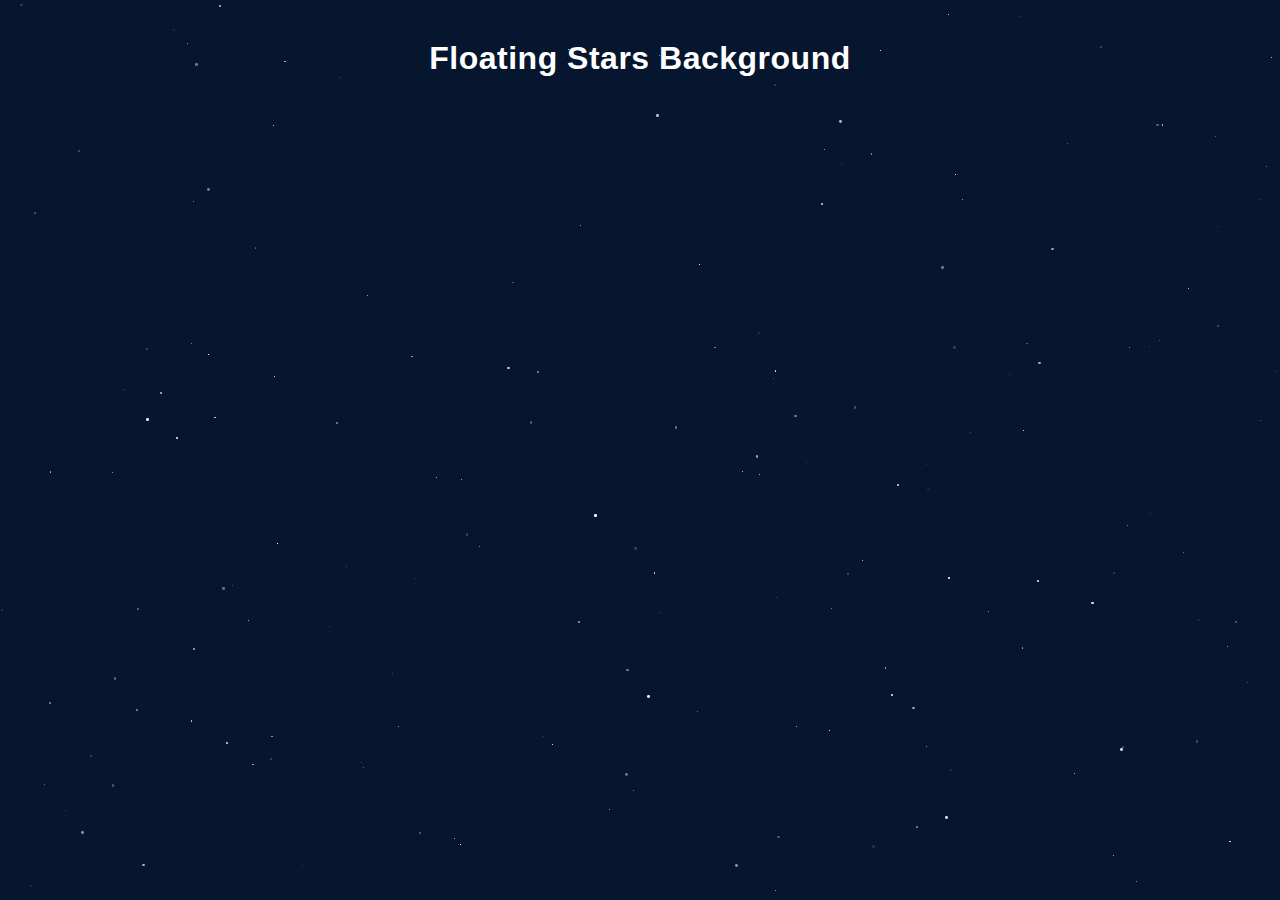
<file: animation.html>
<!DOCTYPE html>
<html lang="en">
<head>
  <meta charset="UTF-8">
  <meta name="viewport" content="width=device-width, initial-scale=1.0">
  <title>Starry Background</title>
  <style>
    body {
      font-family: "poppins", helvetica;
      font-size: 1rem;
      background-color: #06162e;
      color: #fff;
      letter-spacing: 0.5px;
      margin: 0;
      overflow: hidden; /* prevent scrollbars from stars */
    }

    .star {
      position: absolute;
      width: 2px;
      height: 2px;
      background: white;
      border-radius: 50%;
      opacity: 0.8;
      animation: float linear infinite;
    }

    @keyframes float {
      from {
        transform: translateY(100vh);
        opacity: 0.8;
      }
      to {
        transform: translateY(-10vh);
        opacity: 0.2;
      }
    }
  </style>
</head>
<body>
  <h1 style="text-align:center; margin-top:40px;">Floating Stars Background</h1>

  <script>
    const starCount = 200; // how many stars
    for (let i = 0; i < starCount; i++) {
      const star = document.createElement("div");
      star.classList.add("star");
      document.body.appendChild(star);

      // random position & animation
      star.style.left = Math.random() * 100 + "vw";
      star.style.top = Math.random() * 100 + "vh";
      star.style.animationDuration = 5 + Math.random() * 10 + "s";
      star.style.animationDelay = Math.random() * 10 + "s";
      star.style.opacity = Math.random();
      star.style.width = star.style.height = Math.random() * 3 + "px";
    }
  </script>
</body>
</html>
</file>
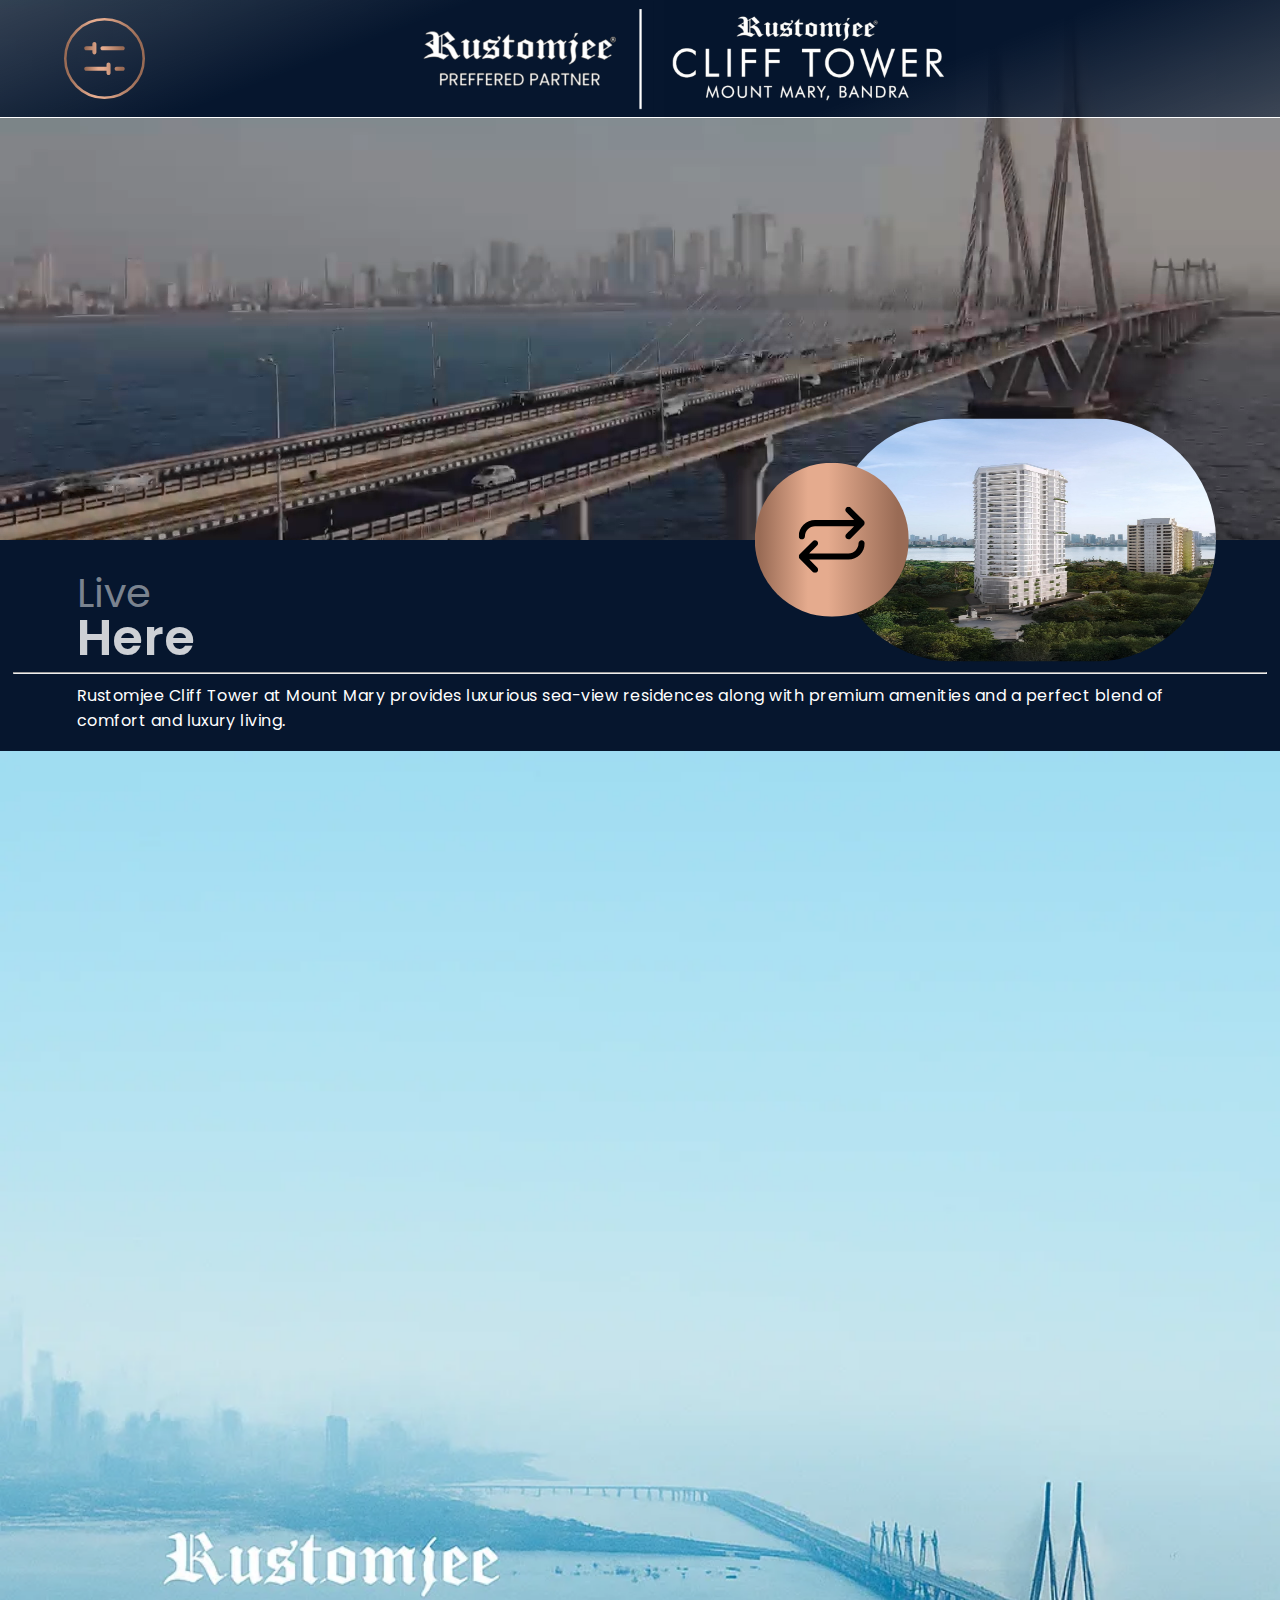
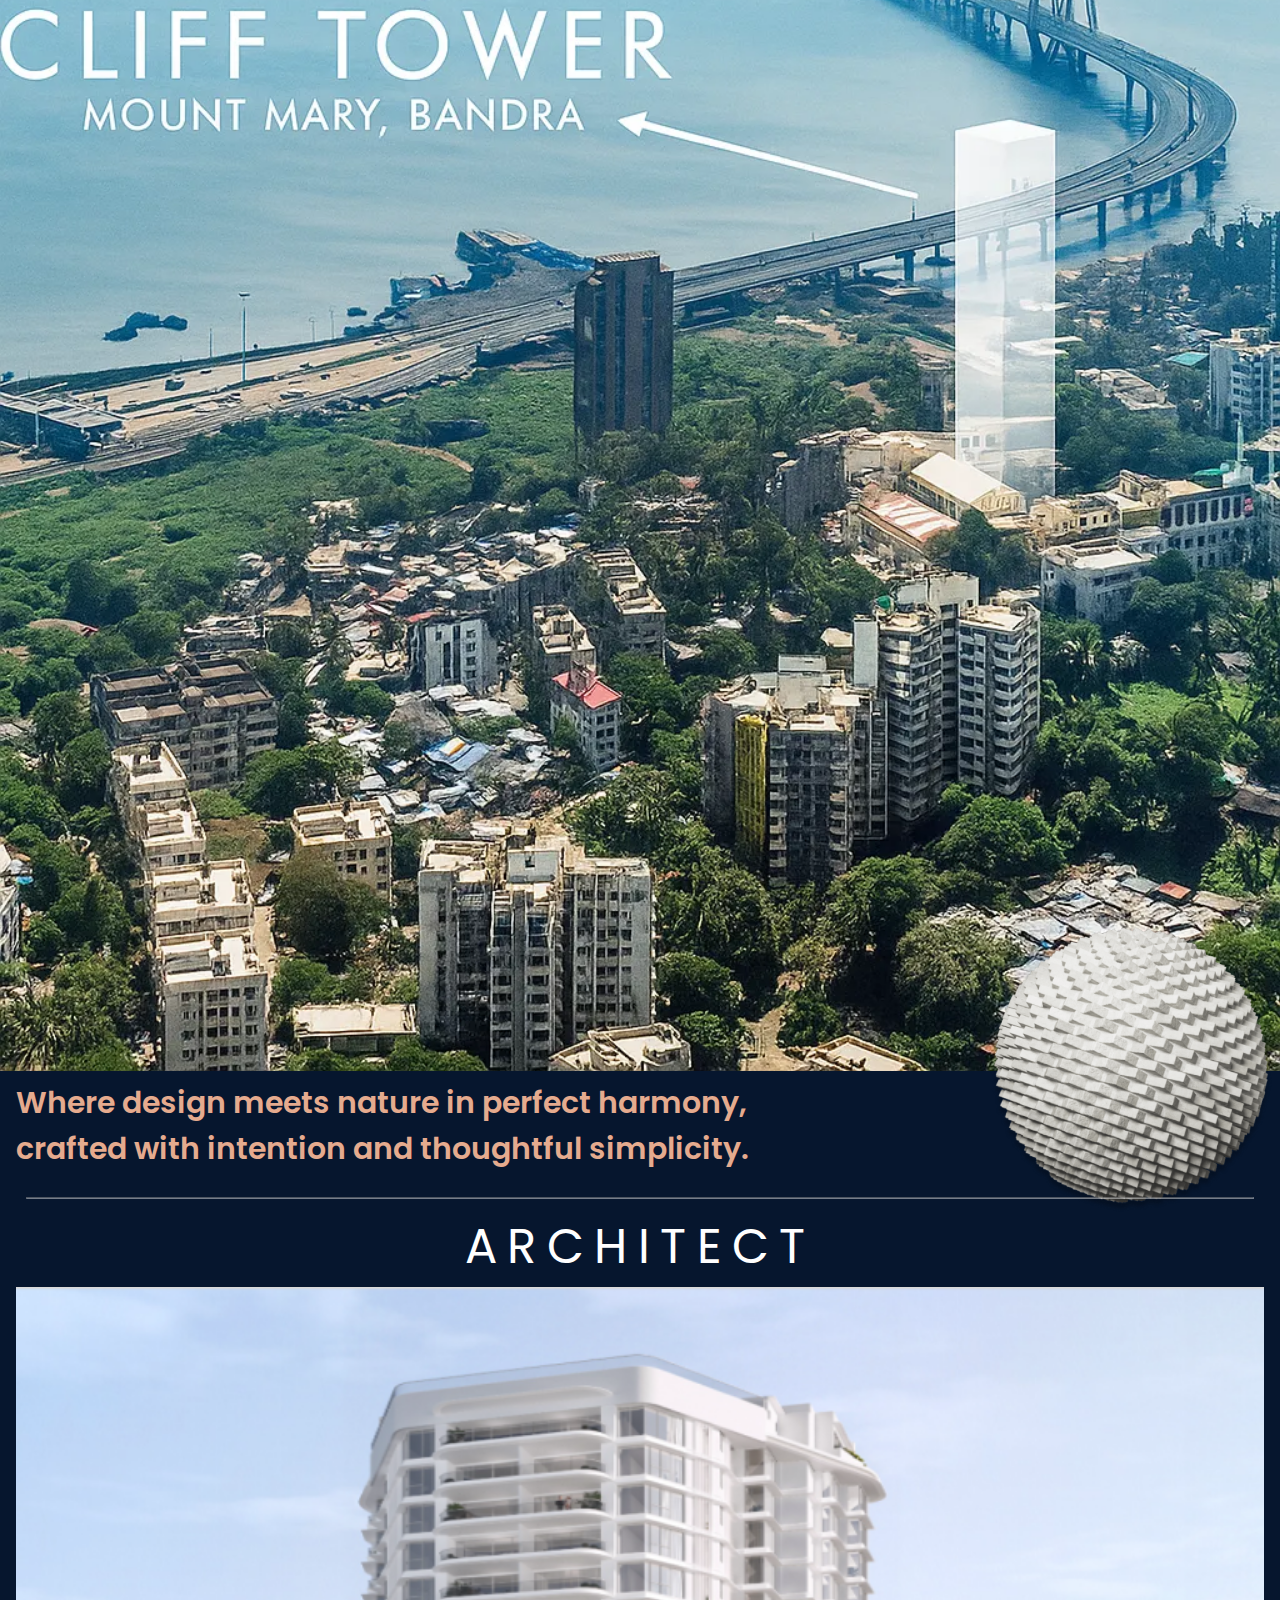
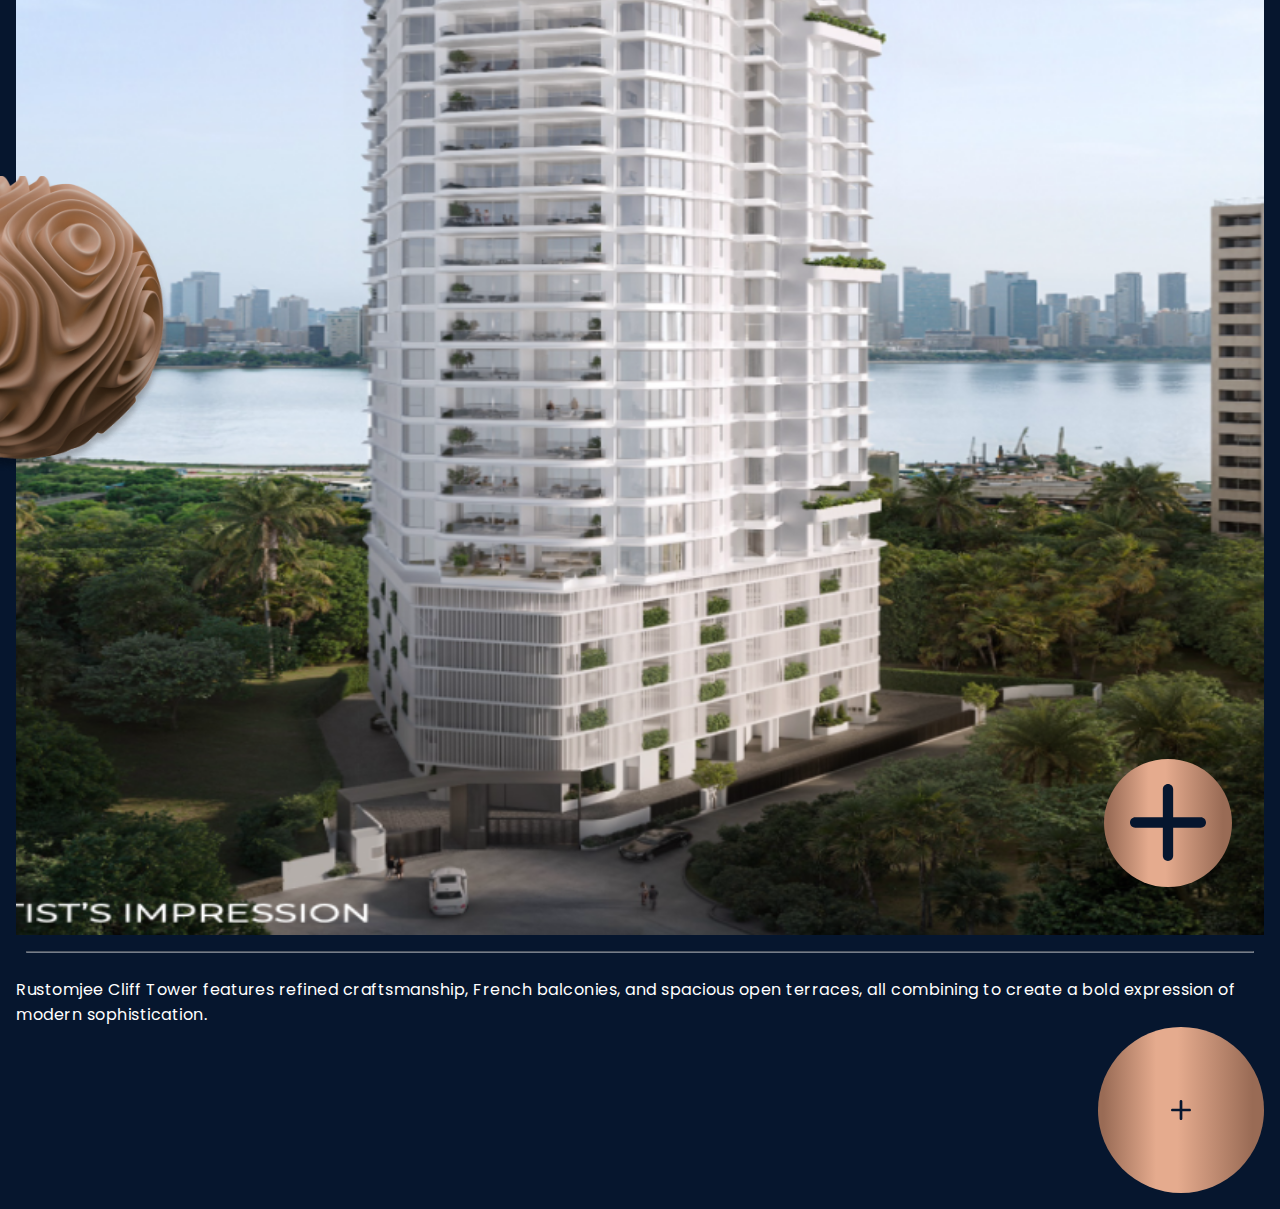
<file: mobile.html>
<!DOCTYPE html>
<html lang="en">
<head>
    <meta charset="UTF-8">
    <meta name="viewport" content="width=device-width, initial-scale=1.0">
    <title>Document</title>
    <link rel="stylesheet" href="assets/css/mobile/mobstyle.css" />

    <link rel="preconnect" href="https://fonts.googleapis.com">
    <link rel="preconnect" href="https://fonts.gstatic.com" crossorigin>
    <link href="https://fonts.googleapis.com/css2?family=Poppins:wght@400;500;600&display=swap" rel="stylesheet">
</head>
<body>
    <section >
        <div class="bannercontainer">
            <header>
                <nav>
                    <button aria-label="Menu Button" class="menuBtn">
                        <img src="assets/images/icons/menubtn.svg" alt="Menu" class="changeMenuIcon" />
                    </button>
                    <img src="assets/images/logo/logo.png" alt="Logo of Rustomjee Cliff Tower" class="logoImage" />
                </nav>
            </header>
            <div class="navModal" id="navModal">
                    <div class="nav-content">
                        <a href="" class="nav-item">Home</a>
                        <a href="" class="nav-item">Architect</a>
                        <a href="" class="nav-item">Project Highlights</a>
                        <a href="" class="nav-item">Floor Plan</a>
                        <a href="" class="nav-item">Gallery</a>
                        <a href="" class="nav-item">Location</a>
                        <button class="requestCallBackBtn">
                            <span>Ask For Price Details</span>
                            <img src="assets/images/icons/TopRIghtArrow.svg" alt="Check Price" loading="lazy" />
                        </button>
                    </div>
                </div>

            <div class="banner">
                <div class="bgVideoContainer">
                    <video autoplay muted loop playsinline class="bgVideo">
                        <source src="assets/images/banner/banner-video.mp4" type="video/mp4" >
                    </video>
                </div>
                <div class="bannerImageContainer">
                    <img src="assets/images/banner/banner.jpeg" alt="Cliff Tower" class="bannerImage"/>
                </div>
                <button class="videoImageReverseBtn">
                    <img src="assets/images/icons/reverse.svg" alt="Switch Image and video" class="reverseImage" />
                </button>
            </div>
            <div class="liveContentContainer">
                <div class="liveTextHolder">
                    <p class="live">Live</p>
                    <p class="here">Here</p>
                </div>
                    <hr>
                    <p class="bannerContent">Rustomjee Cliff Tower at Mount Mary provides luxurious sea-view residences along with premium amenities and a perfect blend of comfort and luxury living.</p>
            </div>
        </div>
    </section>

    <section>
        <div class="architect-sectionOne">
            <div class="architect-bannerContainer">
            <img src="assets/images/highligh-banners/clifftowerbanner.webp" alt="Virtual representation of Cliff Tower" loading="lazy" class="belowBannerImage" />
            <img src="assets/images/icons/whitesphere.png" alt="decoration" loading="lazy" class="whitesphere1" />
            </div>
            <p class="architect-text">Where design meets nature in perfect harmony, crafted with intention and thoughtful simplicity.</p>
            <hr class="architect-dividerOne">
        </div>
    </section>
    
    <section>
        <!-- image, popup, ball,text - architect 3 -->
         <div class="architect-sectionTwo">
            <p class="architect-heading">Architect</p>
            <div class="architect-imageContainer">
                <img src="assets/images/highligh-banners/architect-mobile.png" alt="architecture of cliff Tower" loading="lazy" class="architect-image" />
                <img src="assets/images/icons/brownsphere.png" alt="decoration" class="brownSphere2" />
                <button class="architectEnquireBtn" aria-label="Enquire or know more about cliff tower architecture">
                    <img src="assets/images/icons/add.svg" alt="Know" class="architectEnquireImage" loading="lazy"  />
                </button>
            </div>
            <hr class="architect-dividerOne">
            <p class="architect-description">Rustomjee Cliff Tower features refined craftsmanship, French balconies, and spacious open terraces, all combining to create a bold expression of modern sophistication.
            </p>
            <button class="architect-popup" aria-label="Get More details on rustomjee cliff tower"><img src="assets/images/icons/add.svg" alt="add" loading="lazy" class="architect-popupImage"></button>
         </div>
    </section>
    
    <!--<section>highligt banner and text 4</section>
    <section>highlight carousel 5</section>
    <section>Floorplan video 6</section>
    <section>floor plan carousel and text 7</section>
    <section>Gallery banner and text 8</section>
    <section>Gallery carousel text and button 9</section>
    <section>location banner, fairies and text 10 </section>
    <section>map and location carousel 11</section>
    <section>oneaddress 12</section>
    <section>Footer 13</section> -->

    <script src="assets/js/mobilescript.js"></script>
</body>
</html>
</file>
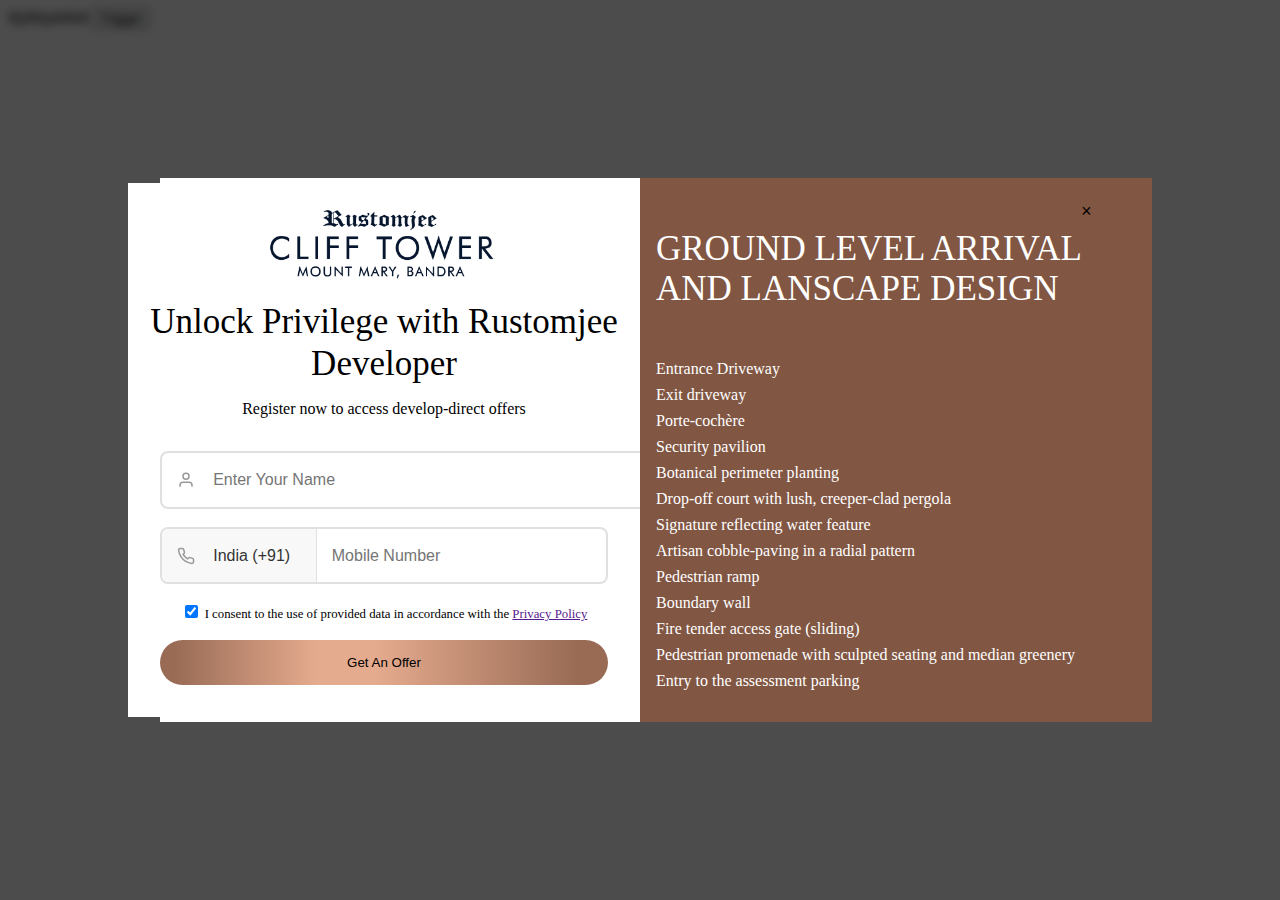
<file: popup1.html>
<!DOCTYPE html>
<html lang="en">
<head>
    <meta charset="UTF-8">
    <meta name="viewport" content="width=device-width, initial-scale=1.0">
    <title>Document</title>
    <link rel="stylesheet" href="assets/css/common.css">
    <style>
        
        .floor-popupContainer {
            display: block;
        }
        .floor-popupOverlay {
            background: rgb(0,0,0,0.7);
            position: fixed;
            top: 0;
            left: 0;
            width: 100vw;
            height: 100vh;
            backdrop-filter: blur(4px);
            -webkit-backdrop-filter: blur(4px);
        }
        .floor-popupFlex {
            display: flex;
            gap: 0;
            align-items: center;
            justify-content: center;
            background-color: #fff;
            flex-direction: column-reverse;
            position: absolute;
            top: 50%;
            left: 50%;
            width: 90%;
            transform: translate(-50%,-50%);
        }
        .floor-popupLeftContainer {
            flex: 0 0 50%;
            width: 100%;
            text-align: center;
            background-color: #fff;
            padding: 1rem;
        }
        .floor-popupLogo {
            width: 50%;
            max-width: 250px;
            height: auto;
            display: block;
            margin: 0 auto 1rem;
        }
        .floor-popupHeading {
            font-size: clamp(24px,5vw,35px);
            color: #000;
            margin: 1rem 0 0.5rem;
        }
        .floor-popupSubheading {
            font-size: 1rem;
            color: #000;
            margin-bottom: 2vh;
        }        
        .floor-popupCheckboxLabel {
            font-size: 0.8rem;
        }
        .floor-popupSubmitBtn {
            width: 100%;
            border-radius: 50px;
            padding: 15px;
            border: 0;
            background: linear-gradient(90deg, rgba(153, 107, 85, 1) 3%, rgba(229, 171, 142, 1) 35%, rgba(229, 171, 142, 1) 48%, rgba(153, 107, 85, 1) 93% );
            font-weight: 500;
        }
        .floor-popupRightContainer {
            flex: 0 0 50%;
            width: 100%;
            background: #815643;
            height: -webkit-fill-available;
            display: none;
            padding: 1rem;
            color: #fff;
        }
        .floor-popupCloseBtn {
            width: 35px;
            height: 35px;
            display: flex;
            align-items: center;
            justify-content: center;
            border-radius: 50%;
            font-size: 1.1rem;
            position: absolute;
            top: 1rem;
            right: 1rem;
            border: 0;
        }
        @media (min-width:600px) {
            .floor-popupFlex {
                width: 50%;
            }
        }
        @media (min-width:1100px) {
            .floor-popupFlex {
                flex-direction: row;
                width: 75%;
            }
            .floor-popupLeftContainer{
                width: 50%;
            }     
            .floor-popupRightContainer {
                display: block;
            }   
            .floor-rightHeading {
                text-transform: uppercase;
                font-size: clamp(24px,5.5vw,35px);
            }
            .floor-rightContent {
                list-style-type: none;
                list-style-position: inside;
                display: flex;
                justify-content: space-around;
                flex-direction: column;
                gap: 0.5rem;
                padding: 1rem 0 0;
            }    
        }
    </style>
</head>
<body>
    lfjifhljshfkH
    <button class="floorpopuptrigger">Trigger </button>
    <section>
        <div class="floor-popupContainer">
            <div class="floor-popupOverlay"></div>
            <div class="floor-popupFlex">
                <div class="floor-popupLeftContainer">
                    <img src="assets/images/logo/modal-logo.png" alt="Logo of CliFF tower" loading="lazy" class="floor-popupLogo" />
                    <p class="floor-popupHeading">Unlock Privilege with Rustomjee Developer</p>
                    <p class="floor-popupSubheading">Register now to access develop-direct offers</p>

                    <form>
                        <div class="popup-formGroup">
                            <input type="text" placeholder="Enter Your Name" class="popup-inputName" required/>
                        </div>
                        <div class="popup-formGroup">
                            <div class="popup-PhoneContainer">
                                <div class="popup-input-wrapper">
                                <div class="phone-Icon"></div>
                                <select class="popup-select" required aria-label="Select Country Code">
                                    <option value="+91" selected>India (+91)</option>
                                </select>
                                <input type="text" class="popup-inputMobile" placeholder="Mobile Number" required />
                                </div>
                            </div>
                        </div>
                        <div class="popup-formGroup">
                            <input type="checkbox" id="constent_checkbox" checked required/>
                            <label for="constent_checkbox" class="floor-popupCheckboxLabel">I consent to the use of provided data in accordance with the <a href="" rel="noopener noreferrer">Privacy Policy</a></label>
                        </div>
                        <input type="submit" value="Get An Offer" class="floor-popupSubmitBtn" />
                    </form>
                </div>
                <div class="floor-popupRightContainer">
                    <p class="floor-rightHeading">Ground Level Arrival and lanscape design</p>
                    <ul class="floor-rightContent">
                        <li>Entrance Driveway</li>
                        <li>Exit driveway</li>
                        <li>Porte-cochère</li>
                        <li>Security pavilion</li>
                        <li>Botanical perimeter planting</li>
                        <li>Drop-off court with lush, creeper-clad pergola</li>
                        <li>Signature reflecting water feature</li>
                        <li>Artisan cobble-paving in a radial pattern</li>
                        <li>Pedestrian ramp</li>
                        <li>Boundary wall</li>
                        <li>Fire tender access gate (sliding)</li>
                        <li>Pedestrian promenade with sculpted seating and median greenery</li>
                        <li>Entry to the assessment parking</li>
                    </ul>
                </div>
                
                    <button aria-label="Close popup" class="floor-popupCloseBtn">&times;</button>
            </div>
        </div>
    </section>
    
    <script>
        document.addEventListener("DOMContentLoaded",()=>{
            const floorpopup = document.querySelector(".floor-popupContainer");
            function ClosefloorPopup() {
                floorpopup.style.display = "none";
                document.body.style.overflowY = "visible";
            }

            function OpenfloorPopup() {
                floorpopup.style.display = "block";
                document.body.style.overflowY = "hidden";
            }

            document.querySelector(".floor-popupCloseBtn").addEventListener("click",(e)=>{
                e.preventDefault();
                ClosefloorPopup();
            });
            document.querySelector(".floor-popupOverlay").addEventListener("click",(e)=>{
                e.preventDefault();
                ClosefloorPopup();
            });

            document.querySelectorAll(".floorpopuptrigger").forEach(element => {
                element.addEventListener("click",(e)=>{
                    e.preventDefault();
                    OpenfloorPopup();
                })
            })
        });
    </script>
</body>
</html>
</file>
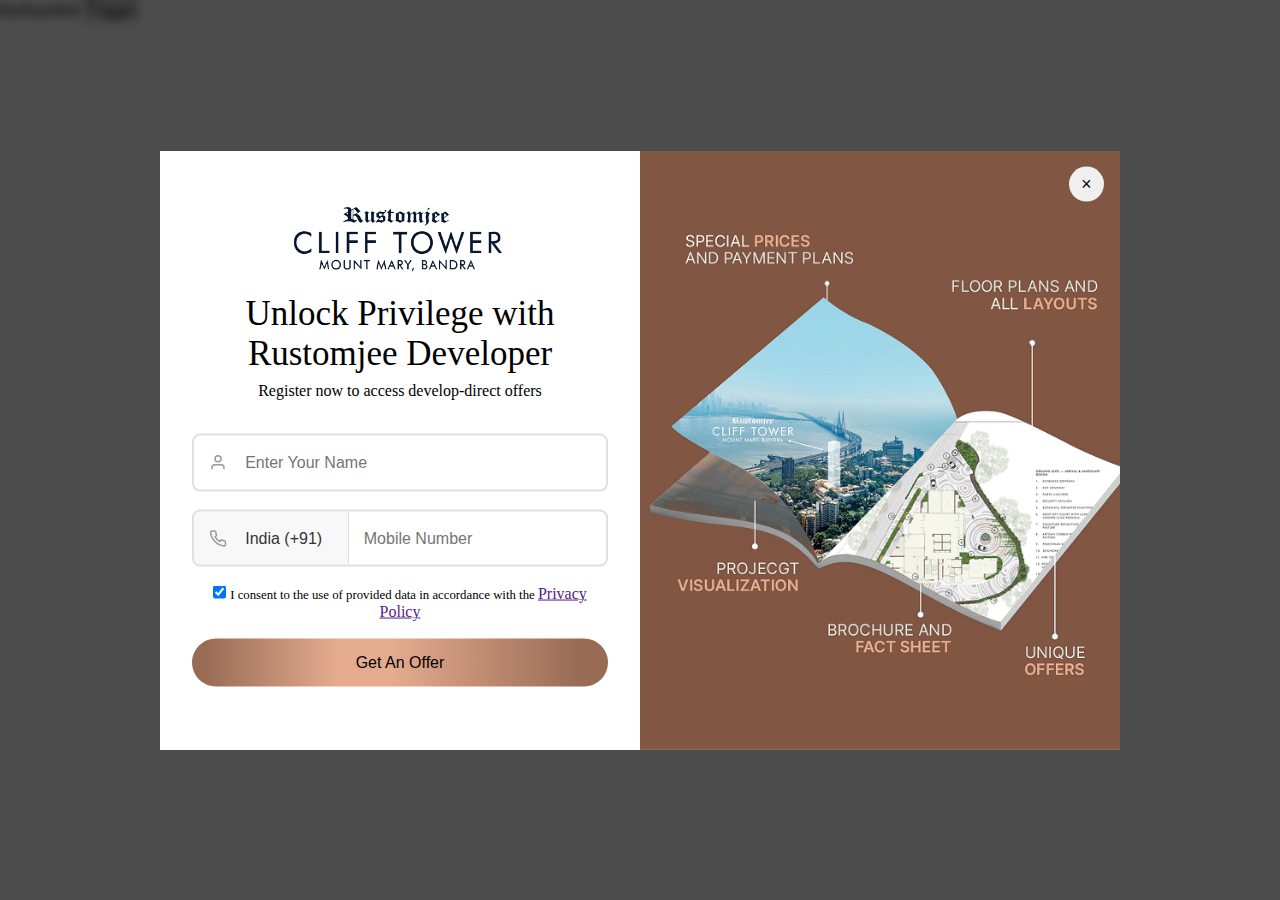
<file: popup2.html>
<!DOCTYPE html>
<html lang="en">
<head>
    <meta charset="UTF-8">
    <meta name="viewport" content="width=device-width, initial-scale=1.0">
    <title>Document</title>
    <style>
        * {
            margin: 0;
            padding: 0;
            box-sizing: border-box;
            font-size: 1rem;
        }
        .main-popupContainer {
            display: block;
        }
        .main-popupOverlay {
            background: rgb(0,0,0,0.7);
            position: fixed;
            top: 0;
            left: 0;
            width: 100vw;
            height: 100vh;
            backdrop-filter: blur(4px);
            -webkit-backdrop-filter: blur(4px);
        }
        .main-popupFlex {
            display: flex;
            gap: 0;
            align-items: center;
            justify-content: center;
            background-color: #fff;
            flex-direction: column-reverse;
            position: absolute;
            top: 50%;
            left: 50%;
            width: 90%;
            transform: translate(-50%,-50%);
        }
        .main-popupLeftContainer {
            flex: 0 0 50%;
            width: 100%;
            text-align: center;
            background-color: #fff;
            padding: 1rem;
        }
        .main-popupLogo {
            width: 50%;
            max-width: 250px;
            height: auto;
            display: block;
            margin: 0 auto 1rem;
        }
        .main-popupHeading {
            font-size: clamp(24px,5vw,35px);
            color: #000;
            margin: 1rem 0 0.5rem;
        }
        .main-popupSubheading {
            font-size: 1rem;
            color: #000;
            margin-bottom: 2vh;
        }
        .popup-formGroup {
            width: 100%;
            margin-bottom: 2vh;
        } 
        .popup-inputName {
             width: 100%;
            padding: 2vh 2vw 2vh 11vw;
            border: 2px solid #e0e0e0;
            border-radius: 8px;
            font-size: 16px;
            transition: all 0.3s ease;
            background-image: url('data:image/svg+xml,<svg xmlns="http://www.w3.org/2000/svg" width="20" height="20" viewBox="0 0 24 24" fill="none" stroke="%23999" stroke-width="2"><path d="M20 21v-2a4 4 0 0 0-4-4H8a4 4 0 0 0-4 4v2"/><circle cx="12" cy="7" r="4"/></svg>');
            background-repeat: no-repeat;
            background-position: 15px center;
            background-size: 18px;
        }
        .popup-PhoneContainer {
            position: relative;
        }
        .popup-input-wrapper {
            position: relative;
            display: flex;
            border: 2px solid #e0e0e0;
            border-radius: 8px;
            overflow: hidden;
            background: white;
            transition: all 0.3s ease;
        }

        .phone-input-wrapper:focus-within {
            border-color: #c8956d;
            box-shadow: 0 0 0 3px rgba(200, 149, 109, 0.1);
        }
        .phone-Icon {
            position: absolute;
            left: 15px;
            top: 50%;
            transform: translateY(-50%);
            width: 18px;
            height: 18px;
            background-image: url('data:image/svg+xml,<svg xmlns="http://www.w3.org/2000/svg" width="20" height="20" viewBox="0 0 24 24" fill="none" stroke="%23999" stroke-width="2"><path d="M22 16.92v3a2 2 0 0 1-2.18 2 19.79 19.79 0 0 1-8.63-3.07 19.5 19.5 0 0 1-6-6 19.79 19.79 0 0 1-3.07-8.67A2 2 0 0 1 4.11 2h3a2 2 0 0 1 2 1.72 12.84 12.84 0 0 0 .7 2.81 2 2 0 0 1-.45 2.11L8.09 9.91a16 16 0 0 0 6 6l1.27-1.27a2 2 0 0 1 2.11-.45 12.84 12.84 0 0 0 2.81.7A2 2 0 0 1 22 16.92z"/></svg>');
            background-repeat: no-repeat;
            background-position: center;
            background-size: contain;
            z-index: 1;
        }
        .popup-select {
            padding: 2vh 2vw 2vh 11vw; 
            border: none;
            background: #f8f8f8;
            font-size: 16px;
            color: #333;
            min-width: 115px; /* Increased width to accommodate padding */
            text-align: left;
            outline: none;
            border-right: 1px solid #e0e0e0;
            appearance: none; /* Optional: for a cleaner look */
        }
        .popup-inputMobile {
            flex: 1;
            padding: 15px;
            border: none;
            background: transparent;
            font-size: 16px;
            outline: none;
        }
        .phone-number::placeholder {
            color: #999;
        }
        .main-popupCheckboxLabel {
            font-size: 0.8rem;
        }
        .main-popupSubmitBtn {
            width: 100%;
            border-radius: 50px;
            padding: 15px;
            border: 0;
            background: linear-gradient(90deg, rgba(153, 107, 85, 1) 3%, rgba(229, 171, 142, 1) 35%, rgba(229, 171, 142, 1) 48%, rgba(153, 107, 85, 1) 93% );
            font-weight: 500;
        }
        .main-popupRightContainer {
            flex: 0 0 50%;
            width: 100%;
            background: #815643;
        }
        .main-popupImage {
            width: auto;
            height: 100%;
            display: block;
            max-height: 30vh;
            margin: 0 auto;
        }
        .main-popupCloseBtn {
            width: 35px;
            height: 35px;
            display: flex;
            align-items: center;
            justify-content: center;
            border-radius: 50%;
            font-size: 1.1rem;
            position: absolute;
            top: 1rem;
            right: 1rem;
            border: 0;
        }
        @media (min-width:600px) {
            .main-popupFlex {
                width: 50%;
            }
            .popup-inputName {
                padding-left: 6vw;
            }
            .popup-select {
                padding-left: 6vw;
            }
        }
        @media (min-width:1100px) {
            .main-popupFlex {
                flex-direction: row;
                width: 75%;
            }
            .main-popupLeftContainer{
                width: 50%;
            }
            form {
                padding: 1rem;
            }
            .popup-inputName {
                padding-left: 4vw;
            }
            .popup-select {
                padding-left: 4vw;
            }
            .main-popupImage {
                width: 100%;
                height: 100%;
                max-height: 75vh;
            }
            
        }
    </style>
</head>
<body>
    lfjifhljshfkH
    <button class="mainpopuptrigger">Trigger </button>
    <section>
        <div class="main-popupContainer">
            <div class="main-popupOverlay"></div>
            <div class="main-popupFlex">
                <div class="main-popupLeftContainer">
                    <img src="assets/images/logo/modal-logo.png" alt="Logo of CliFF tower" loading="lazy" class="main-popupLogo" />
                    <p class="main-popupHeading">Unlock Privilege with Rustomjee Developer</p>
                    <p class="main-popupSubheading">Register now to access develop-direct offers</p>

                    <form>
                        <div class="popup-formGroup">
                            <input type="text" placeholder="Enter Your Name" class="popup-inputName" required/>
                        </div>
                        <div class="popup-formGroup">
                            <div class="popup-PhoneContainer">
                                <div class="popup-input-wrapper">
                                <div class="phone-Icon"></div>
                                <select class="popup-select" required aria-label="Select Country Code">
                                    <option value="+91" selected>India (+91)</option>
                                </select>
                                <input type="text" class="popup-inputMobile" placeholder="Mobile Number" required />
                                </div>
                            </div>
                        </div>
                        <div class="popup-formGroup">
                            <input type="checkbox" id="constent_checkbox" checked required/>
                            <label for="constent_checkbox" class="main-popupCheckboxLabel">I consent to the use of provided data in accordance with the <a href="" rel="noopener noreferrer">Privacy Policy</a></label>
                        </div>
                        <input type="submit" value="Get An Offer" class="main-popupSubmitBtn" />
                    </form>
                </div>
                <div class="main-popupRightContainer">
                    <button aria-label="Close popup" class="main-popupCloseBtn">&times;</button>
                    <img src="assets/images/popup/mainmodal.png" alt="Facility Of Cliff TOwer" loading="lazy" class="main-popupImage" />
                </div>
            </div>
        </div>
    </section>
    
    <script>
        document.addEventListener("DOMContentLoaded",()=>{
            const mainpopup = document.querySelector(".main-popupContainer");
            function CloseMainPopup() {
                mainpopup.style.display = "none";
                document.body.style.overflowY = "visible";
            }

            function OpenMainPopup() {
                mainpopup.style.display = "block";
                document.body.style.overflowY = "hidden";
            }

            document.querySelector(".main-popupCloseBtn").addEventListener("click",(e)=>{
                e.preventDefault();
                CloseMainPopup();
            });
            document.querySelector(".main-popupOverlay").addEventListener("click",(e)=>{
                e.preventDefault();
                CloseMainPopup();
            });

            document.querySelectorAll(".mainpopuptrigger").forEach(element => {
                element.addEventListener("click",(e)=>{
                    e.preventDefault();
                    OpenMainPopup();
                })
            })
        });
    </script>
</body>
</html>
</file>
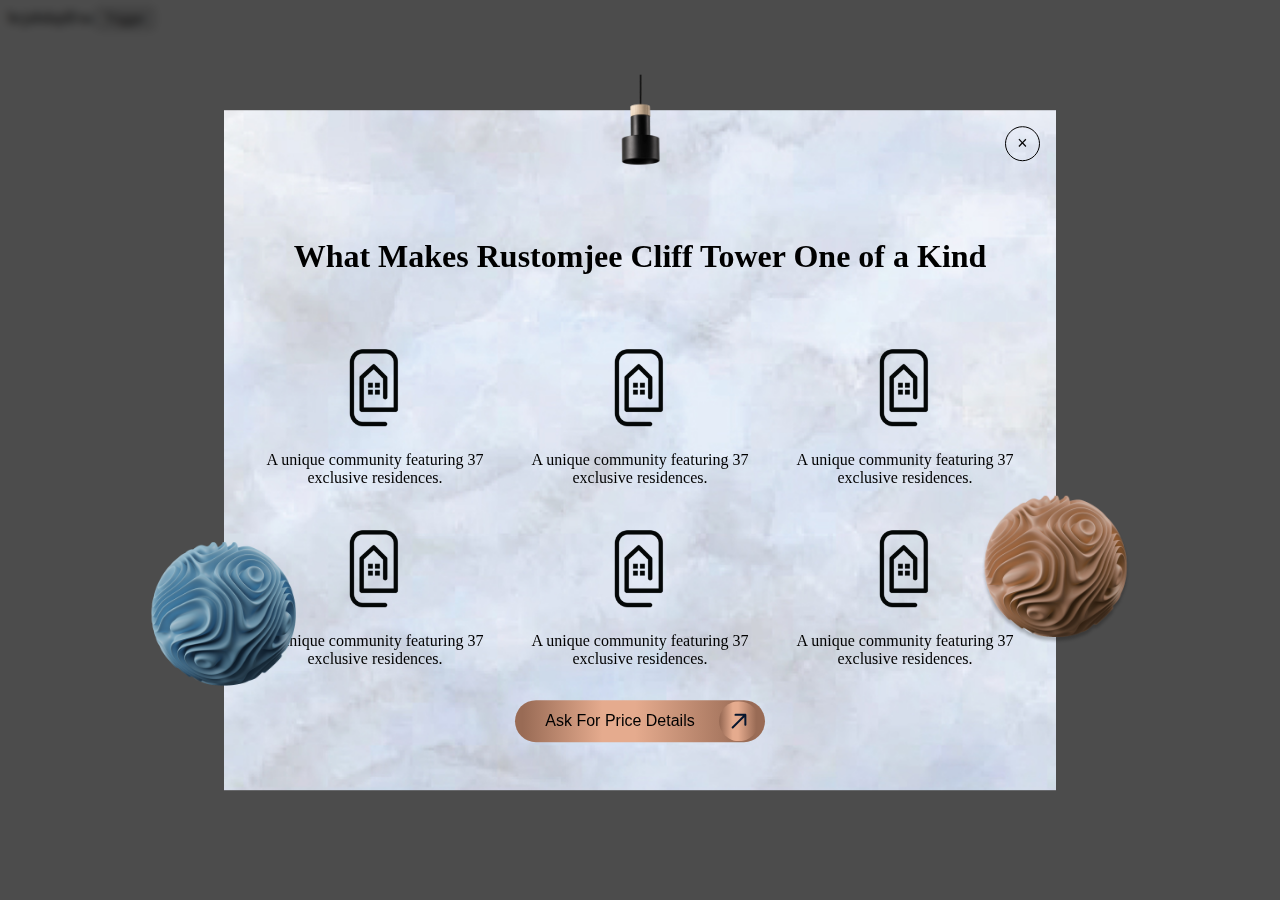
<file: popup3.html>
<!DOCTYPE html>
<html lang="en">
<head>
    <meta charset="UTF-8">
    <meta name="viewport" content="width=device-width, initial-scale=1.0">
    <title>One address Popup</title>
    <style>
        .oneaddress-popupContainer {
            display: block;
            position: absolute;
            top: 0;
            left: 0;
            width: 100vw;
            height: 100vh;
            overflow: hidden;
        }
        .oneaddress-overlay {
            background: rgb(0,0,0,0.7);
            backdrop-filter: blur(4px);
            -webkit-backdrop-filter: blur(4px);
            width: 100vw;
            height: 100vh;
            position: fixed;
            top: 0;
            left: 0;
        }
        .oneaddress-popupHolder {
            position: absolute;
            top: 50%;
            left: 50%;
            transform: translate(-50%,-50%);
            background: url(/assets/images/popup/oneaddressbg.png);
            background-size: cover;
            background-repeat: no-repeat;
            width: 90%;
            padding: 1rem;
            text-align: center;
        }
        .oneaddress-popupClose {
            width: 35px;
            height: 35px;
            display: flex;
            align-items: center;
            justify-content: center;
            position: absolute;
            top: 1rem;
            right: 1rem;
            border-radius: 50%;
            border: 1px solid #000;
            font-size: 1.1rem;
            background-color: transparent;
            transition: transform 0.3s ease-in-out;
            cursor: pointers;
        }
        .oneaddress-popupClose:hover {
            transform: rotate(-90deg);
        }
        .oneAddressDecoration {
            height: 10vh;
            display: block;
            transform: translateY(-50%);
            margin: 0 auto;
        }
        .oneaddress-popupHeading {
            font-size: clamp(25px,2.5vw,40px);
            font-weight: 600;
            padding-bottom: 1rem;
            transform: translateY(-50%);
        }
        .popup-gridContainer {
            display: grid;
            grid-template-columns: repeat(2,1fr);
            justify-content: space-between;
            gap: 3vh;
        }
        .popup-card {
            display: flex;
            gap: 1vh;
            flex-direction: column;
            align-items: center;
        }
        .popup-cardImage {
            width: 10vw;
        }
        .requestCallBackBtn {
            background: linear-gradient(90deg, rgba(153, 107, 85, 1) 3%, rgba(229, 171, 142, 1) 35%, rgba(229, 171, 142, 1) 48%, rgba(153, 107, 85, 1) 93% );
            display: flex;
            align-items: center;
            border-radius: 50px;
            /* padding: 0 24px; */
            justify-content: space-between;
            color: #000;
            border: 0;
            margin: 1rem auto;
            font-weight: 500;
            font-size: 1rem;
        }
        .requestCallBackBtn span {
            padding: 0 24px;
        }
        .blueSphere {
            width: 30%;
            max-width: 150px;
            position: absolute;
            left: 0%;
            bottom: 15%;
            transform: translate(-50%,-50%);
        }
        .brownspherePopup {
            position: absolute;
            bottom: 10%;
            right: 0;
            width: 30%;
            max-width: 150px;
            transform: translate(50%,-50%);
        }
        @media (min-width:600px) {
            .oneaddress-popupHolder {
                width: 60%;
            }
            .blueSphere {
                transform: translate(-50%,0%);
            }
        }
        @media (min-width:1100px) {
            .oneaddress-popupHolder {
                padding: 2rem 2rem;
            }
            .oneAddressDecoration {
                transform: translateY(-75%);
            }
            .popup-gridContainer {
                grid-template-columns: repeat(3,1fr);
            }
            .popup-cardImage {
                width: 6vw;
            }
        }
    </style>
</head>
<body>
    hcjahdajdl/sa
    <button class="oneaddressPopupTrigger">Trigger</button>
    <section>
        <div class="oneaddress-popupContainer">
            <div class="oneaddress-overlay"></div>
            <div class="oneaddress-popupHolder">
                <button class="oneaddress-popupClose" aria-label="Close Popup">&times;</button>
                <img src="assets/images/popup/tourch.png" alt="decoration" class="oneAddressDecoration" loading="lazy" />
                <p class="oneaddress-popupHeading">What Makes Rustomjee Cliff Tower One of a Kind</p>
                <div class="popup-gridContainer">
                    <div class="popup-card">
                        <img src="assets/images/popup/home.png" alt="Home" class="popup-cardImage" loading="lazy" />
                        <p class="popup-cardDescription">A unique community featuring 37 exclusive residences.</p>
                    </div>
                    <div class="popup-card">
                        <img src="assets/images/popup/home.png" alt="Home" class="popup-cardImage" loading="lazy" />
                        <p class="popup-cardDescription">A unique community featuring 37 exclusive residences.</p>
                    </div>
                    <div class="popup-card">
                        <img src="assets/images/popup/home.png" alt="Home" class="popup-cardImage" loading="lazy" />
                        <p class="popup-cardDescription">A unique community featuring 37 exclusive residences.</p>
                    </div>
                    <div class="popup-card">
                        <img src="assets/images/popup/home.png" alt="Home" class="popup-cardImage" loading="lazy" />
                        <p class="popup-cardDescription">A unique community featuring 37 exclusive residences.</p>
                    </div><div class="popup-card">
                        <img src="assets/images/popup/home.png" alt="Home" class="popup-cardImage" loading="lazy" />
                        <p class="popup-cardDescription">A unique community featuring 37 exclusive residences.</p>
                    </div>
                    <div class="popup-card">
                        <img src="assets/images/popup/home.png" alt="Home" class="popup-cardImage" loading="lazy" />
                        <p class="popup-cardDescription">A unique community featuring 37 exclusive residences.</p>
                    </div>
                </div>
                <button class="requestCallBackBtn">
                    <span>Ask For Price Details</span>
                    <img src="assets/images/icons/TopRIghtArrow.svg" alt="Check Price" loading="lazy" />
                </button>
                <img src="assets/images/icons/Blue-sephere.png" alt="Decoration" loading="lazy" class="blueSphere" />
                <img src="assets/images/icons/brownsphere.png" alt="decoration2" class="brownspherePopup" loading="lazy" />
            </div>
        </div>
    </section>

    <script>
        document.addEventListener("DOMContentLoaded",()=>{
            const oneAddressPopupContainer = document.querySelector(".oneaddress-popupContainer");
            function CloseOneaddressPopup() {
                oneAddressPopupContainer.style.display = "none";
                document.body.style.overflowY = "visible";
            }
            function OpenOneaddressPopup() {
                oneAddressPopupContainer.style.display = "block";
                document.body.style.overflowY = "hidden";
            }

            document.querySelector(".oneaddress-popupClose").addEventListener("click",(e)=>{
                e.preventDefault();
                CloseOneaddressPopup();
            });
            document.querySelector(".oneaddress-overlay").addEventListener("click",(e)=>{
                e.preventDefault();
                CloseOneaddressPopup();
            });
            document.querySelectorAll(".oneaddressPopupTrigger").forEach(element => {
                element.addEventListener("click",(e)=>{
                    e.preventDefault();
                    OpenOneaddressPopup();
                })
            });
        });
    </script>
</body>
</html>
</file>
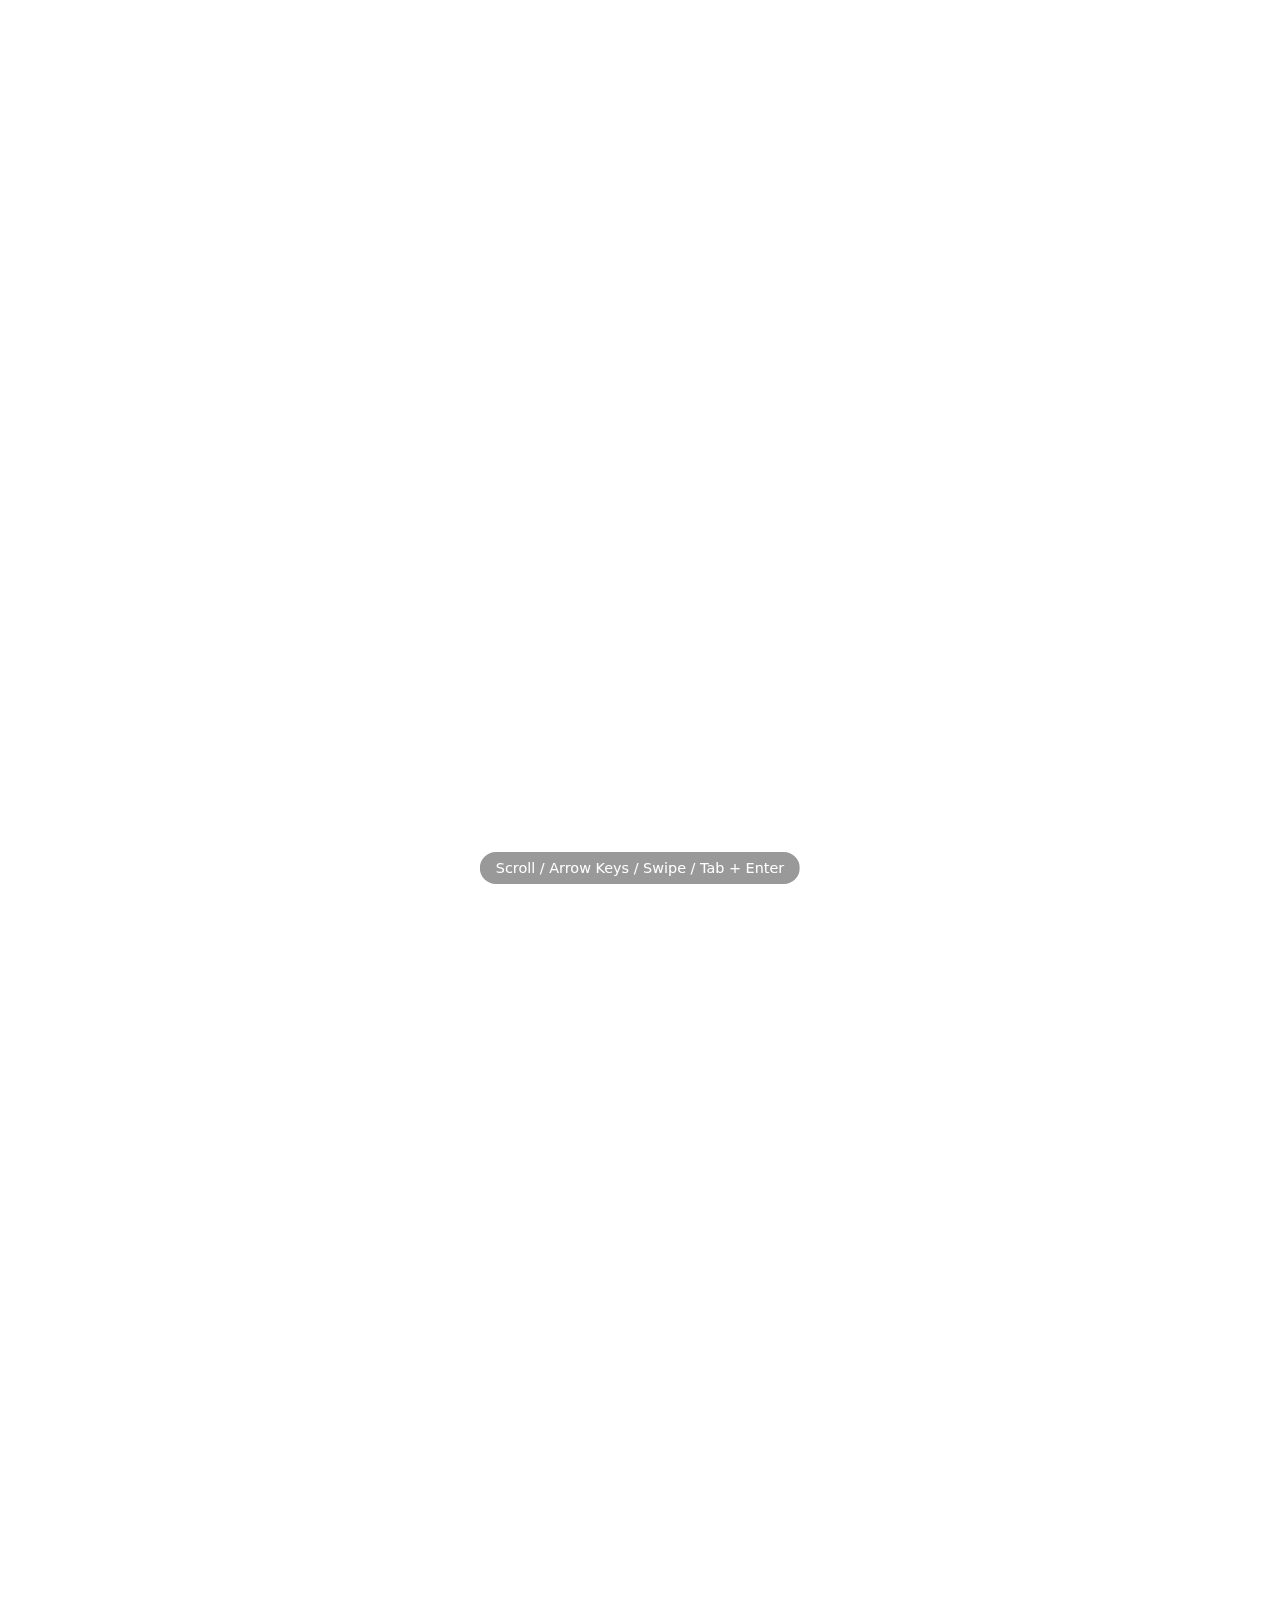
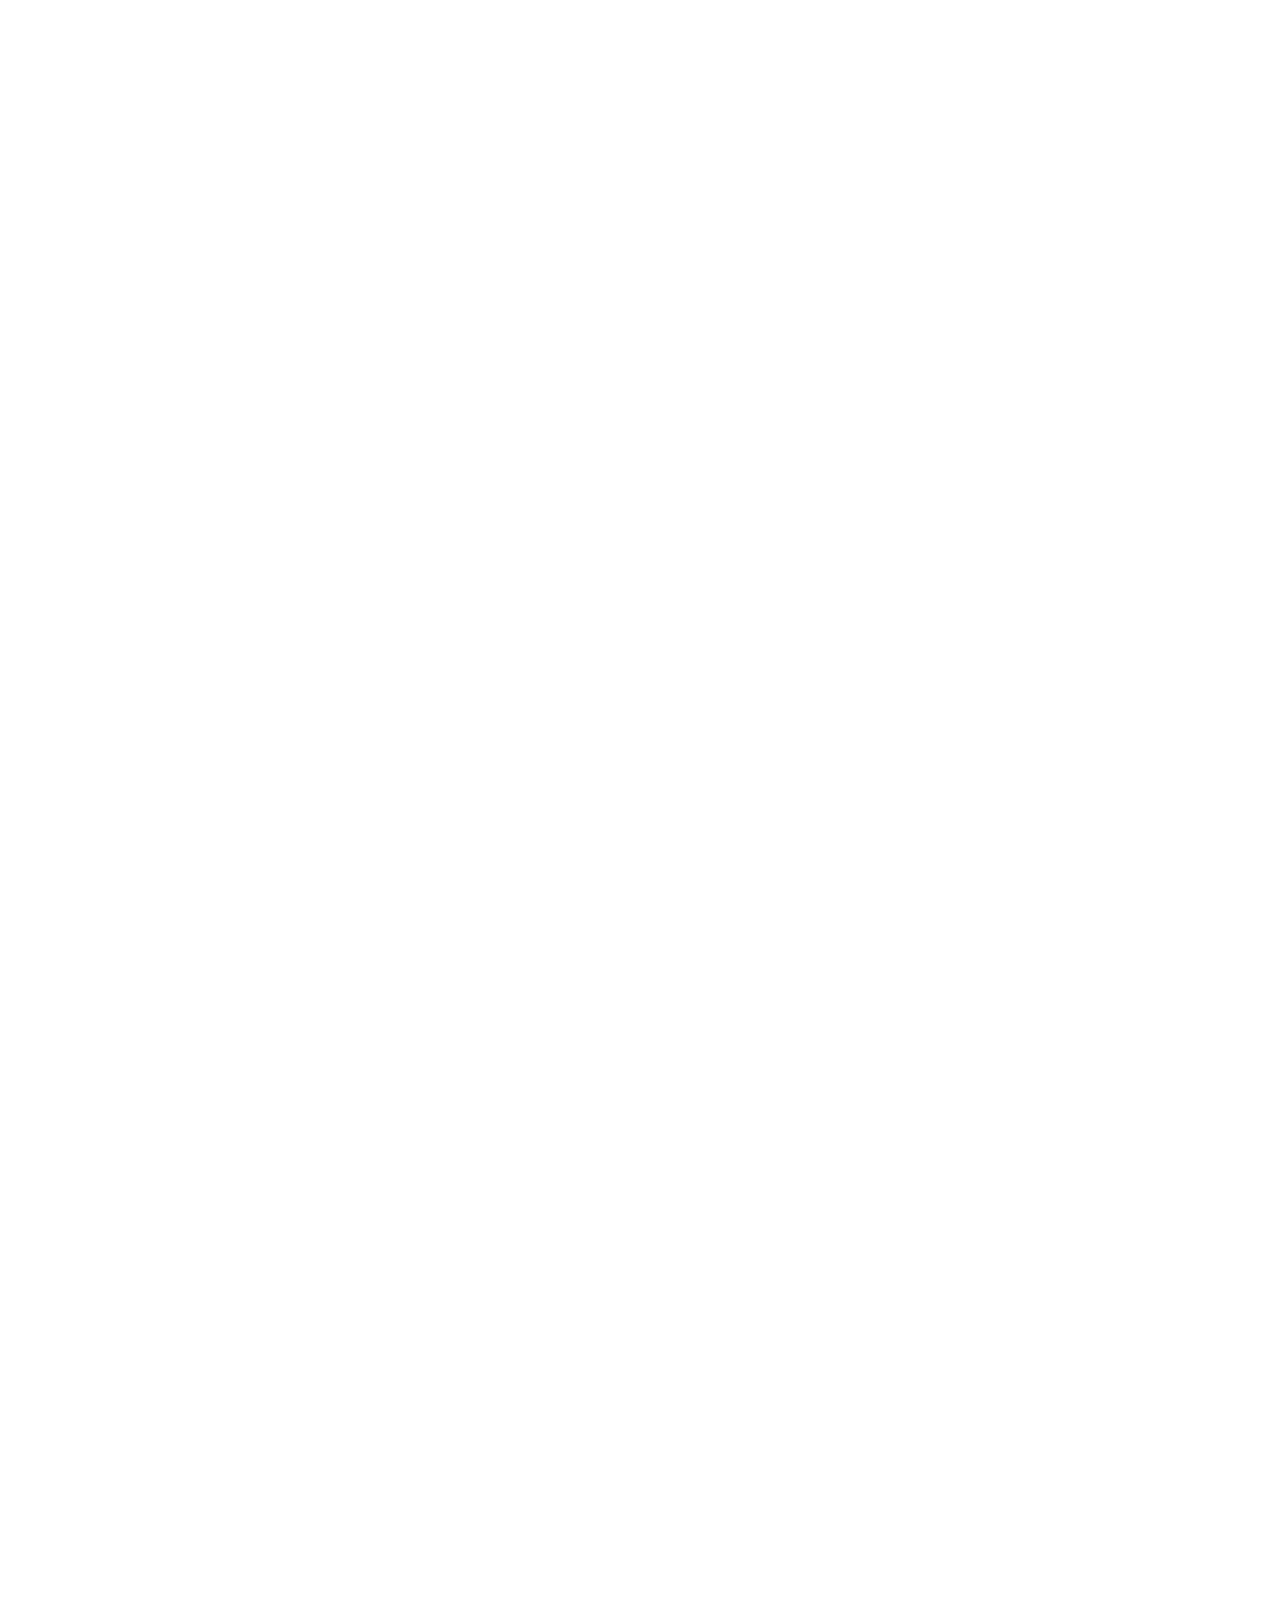
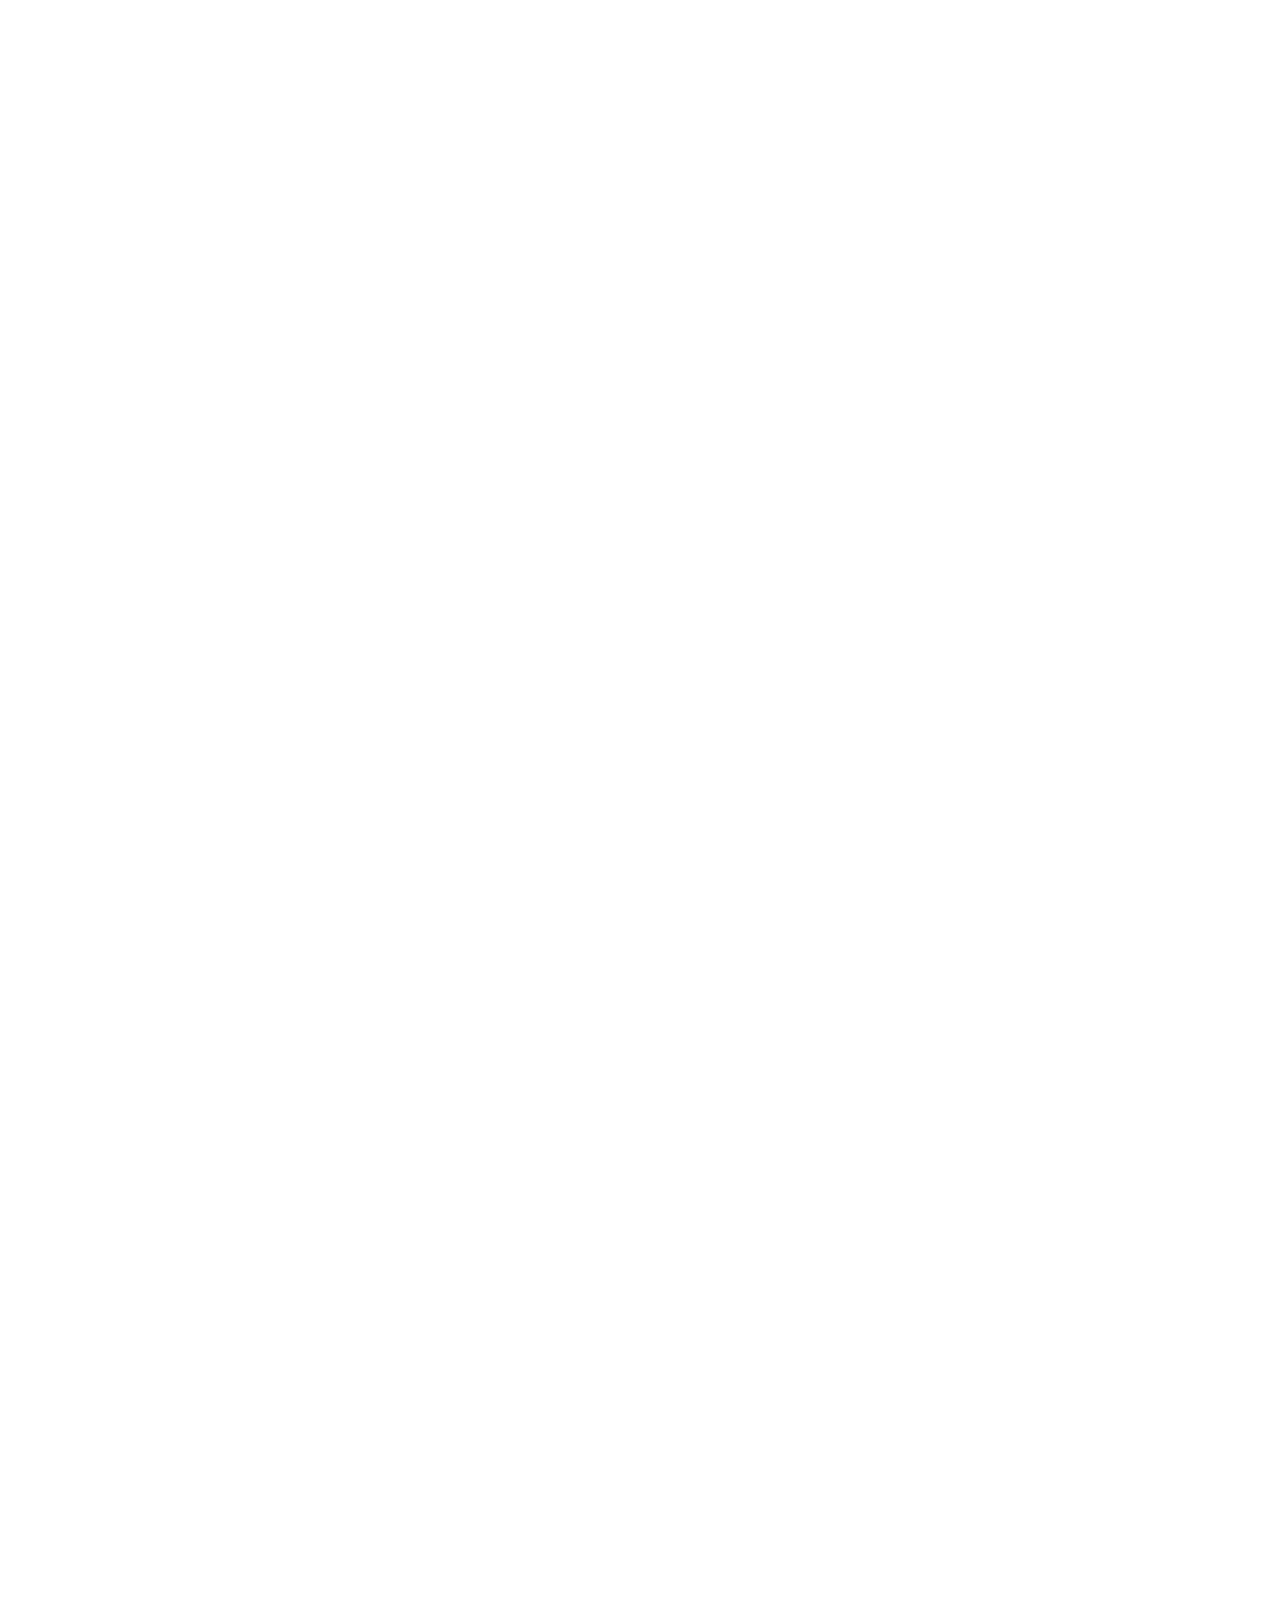
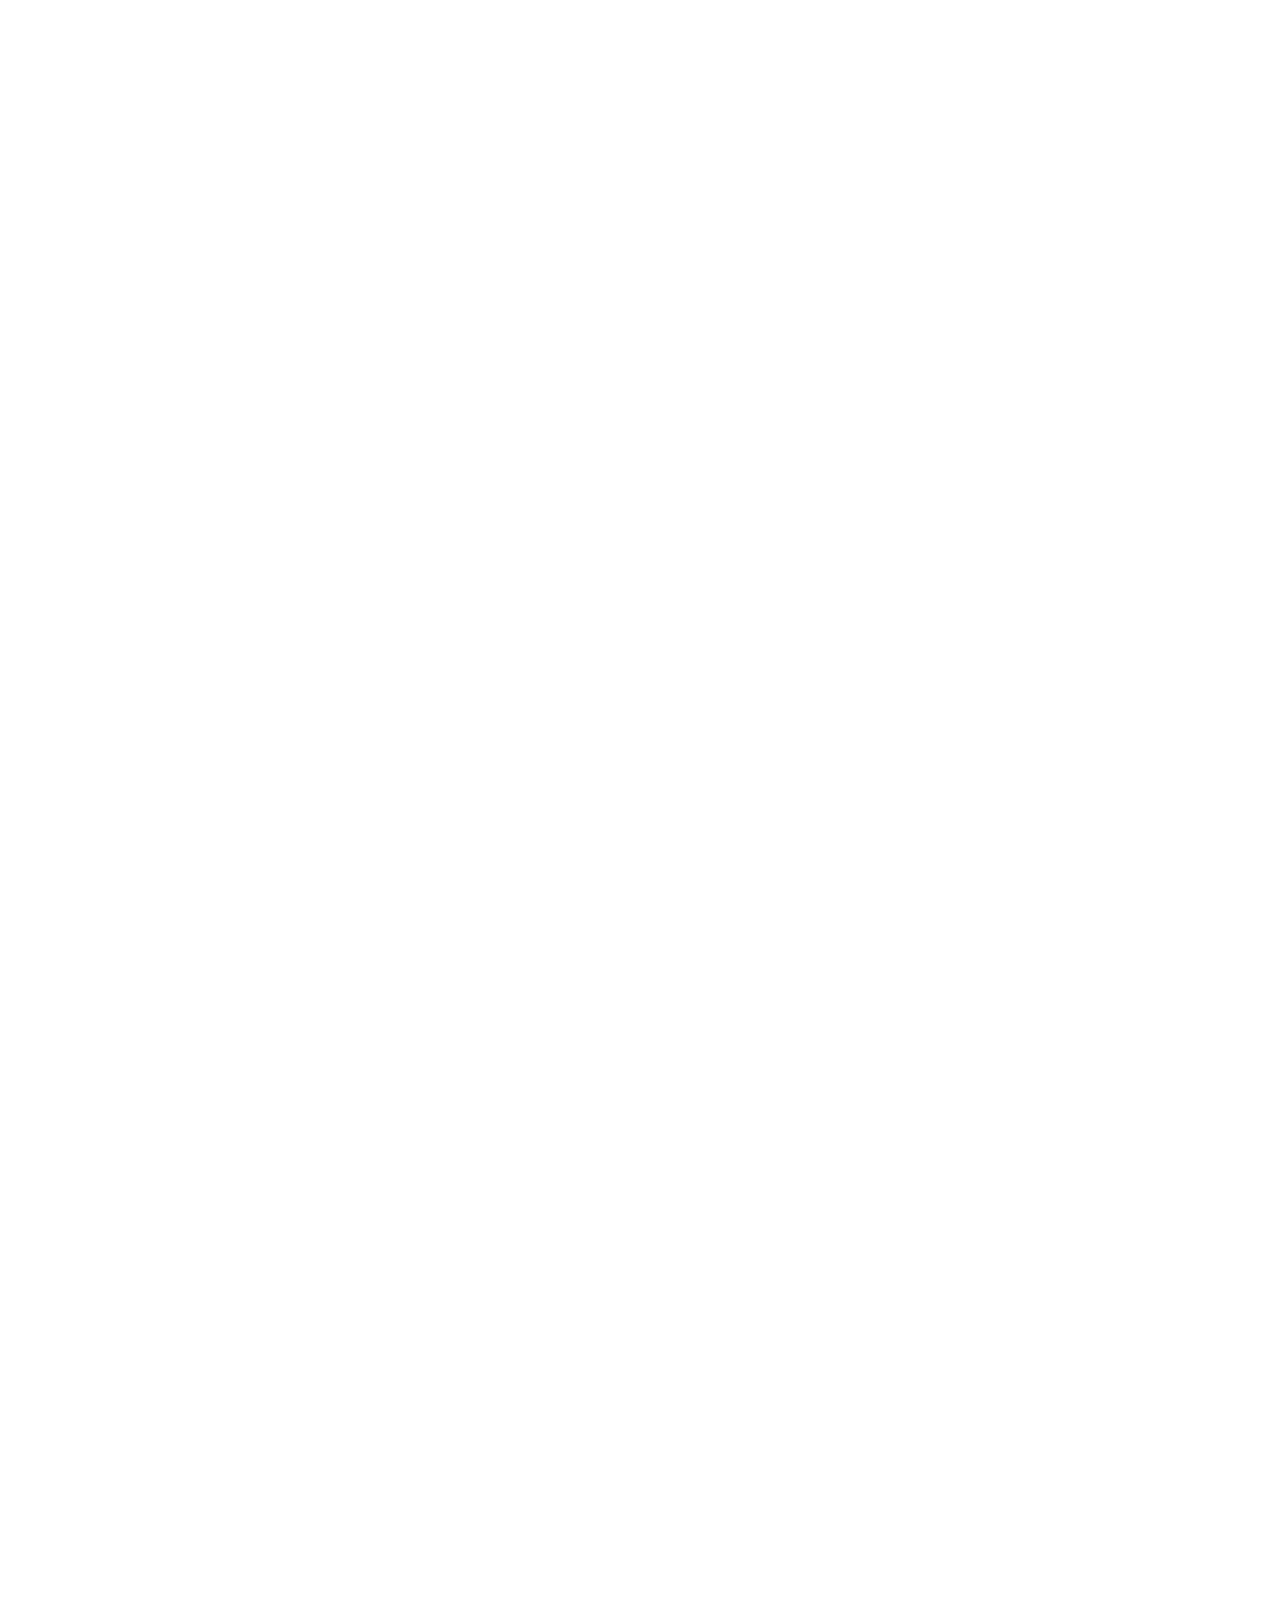
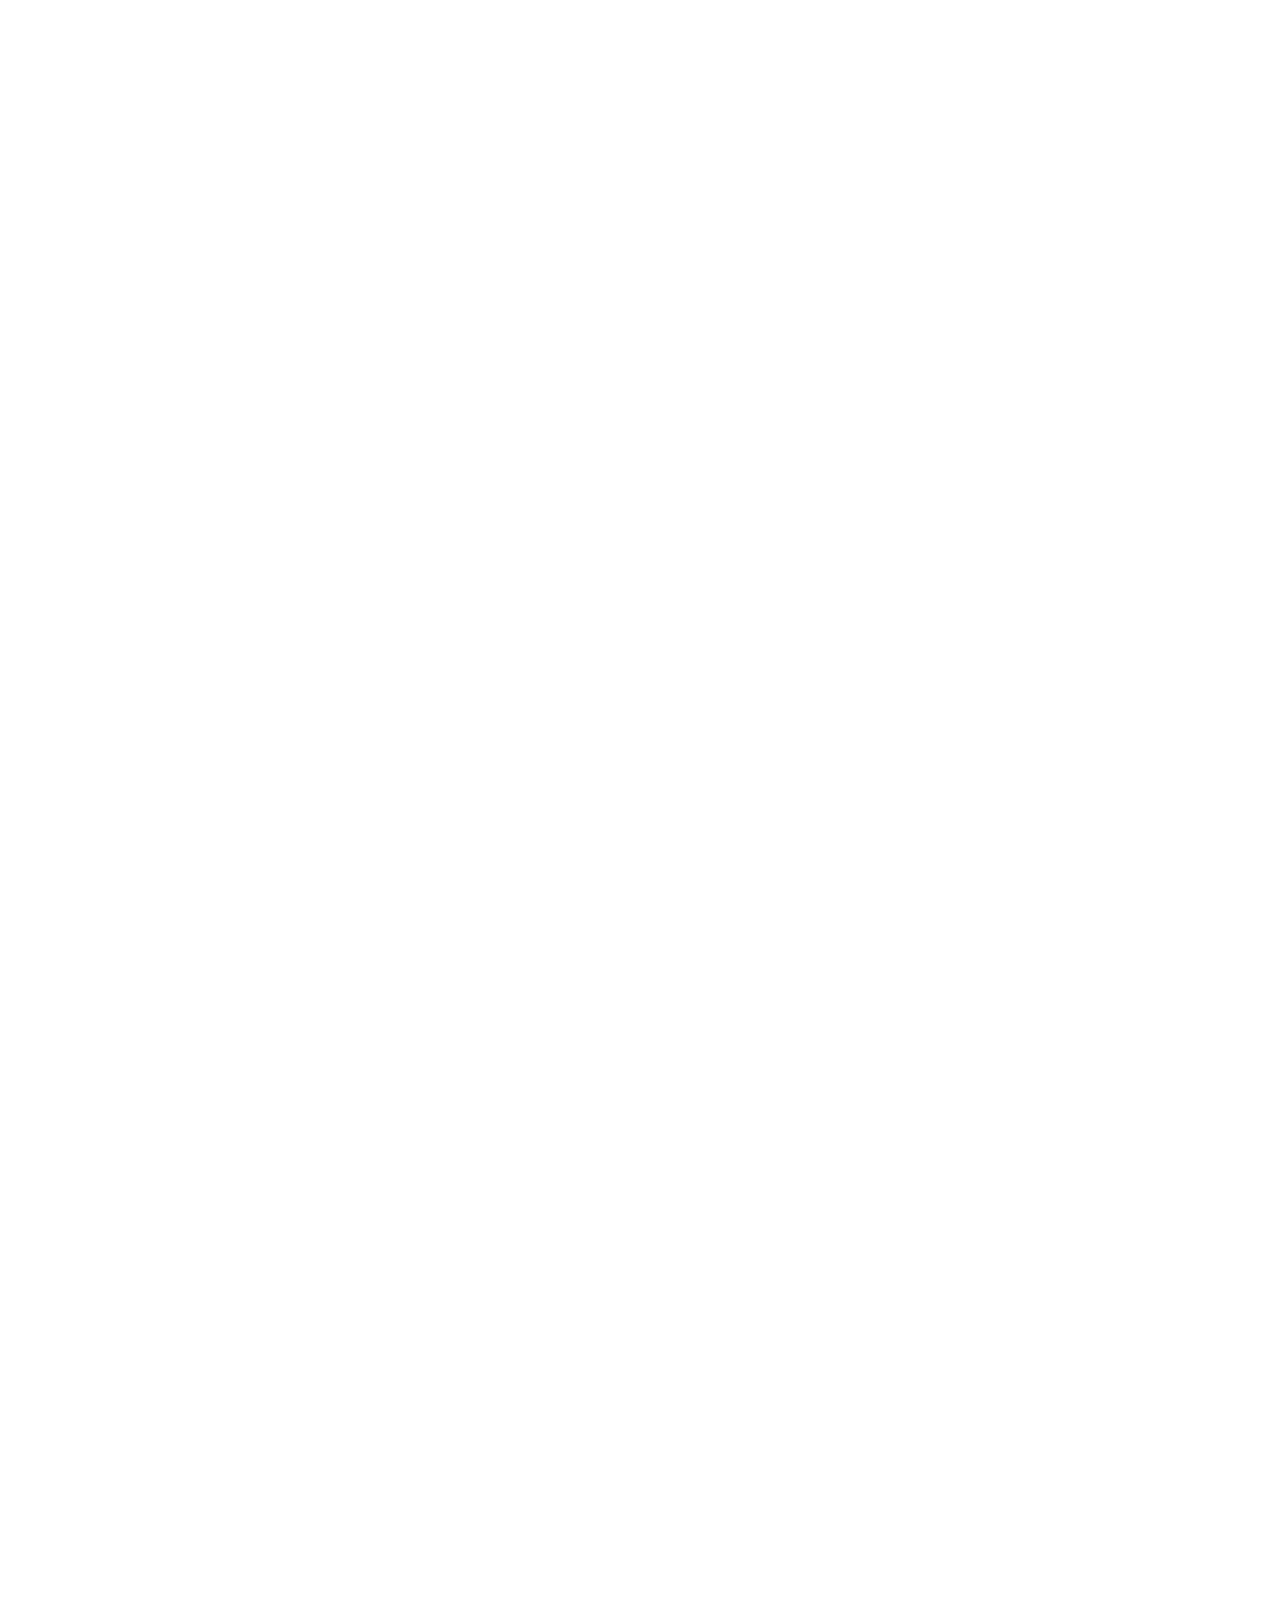
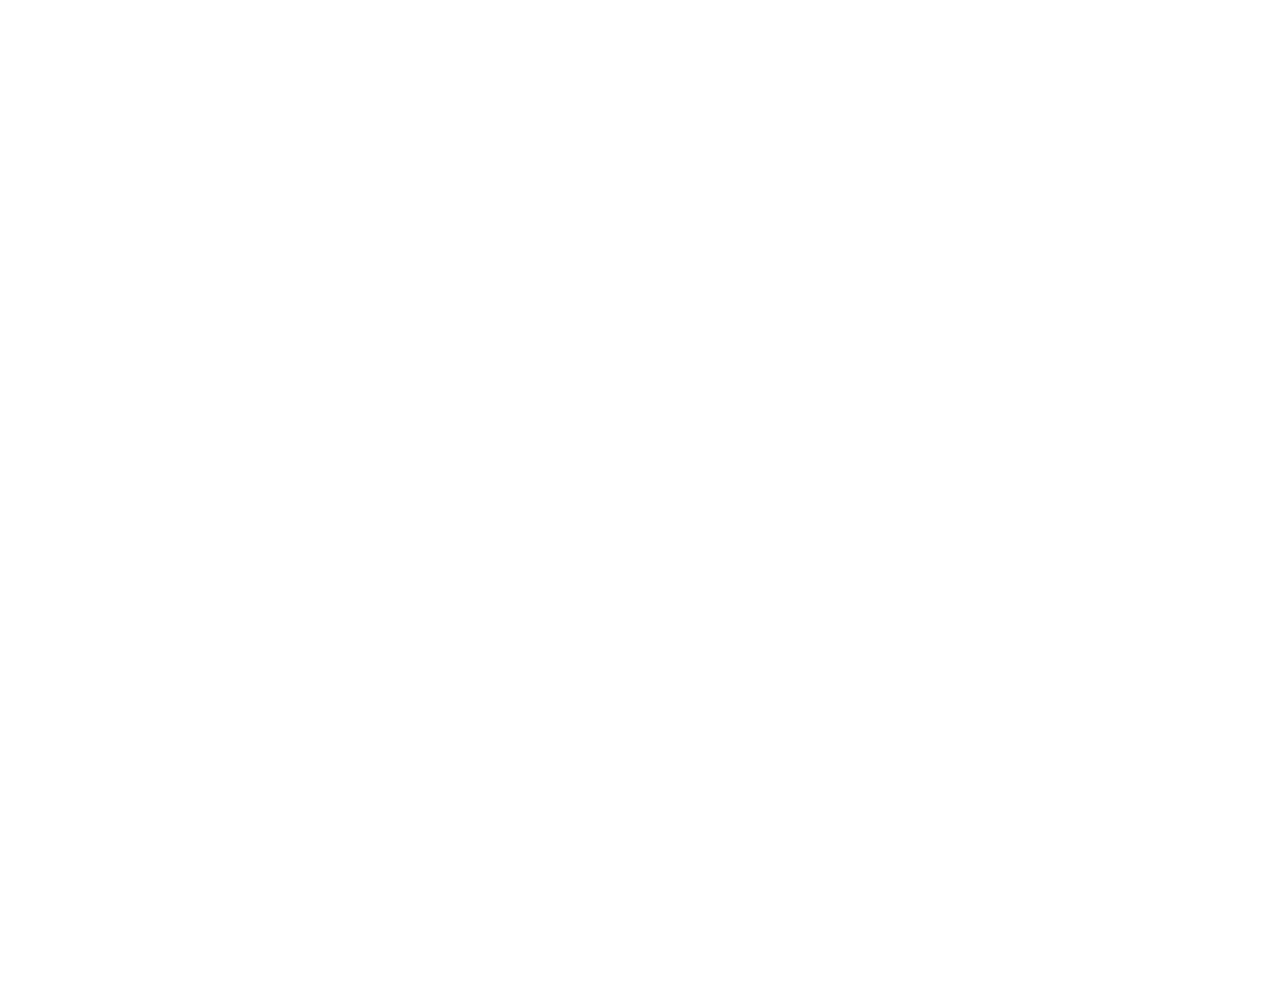
<file: scroll.html>
<!DOCTYPE html>
<html lang="en">
<head>
  <meta charset="UTF-8" />
  <meta name="viewport" content="width=device-width, initial-scale=1.0"/>
  <title>Pure CSS Full Page Scroll (10 Sections)</title>
  <style>
    * { 
      box-sizing: border-box; 
      margin: 0; 
      padding: 0; 
    }

    html {
      scroll-behavior: smooth;
      scroll-snap-type: y mandatory;
      overflow-y: scroll;
      overflow-x: hidden;
    }

    body { 
      height: 100vh;
      font-family: system-ui, Arial, sans-serif;
      /* Remove default scrollbar styling for cleaner look */
      scrollbar-width: none; /* Firefox */
      -ms-overflow-style: none; /* IE/Edge */
    }

    /* Hide scrollbar for webkit browsers */
    body::-webkit-scrollbar {
      display: none;
    }

    section {
      height: 100vh;
      display: flex;
      align-items: center;
      justify-content: center;
      font-size: 3rem;
      color: #fff;
      user-select: none;
      -webkit-user-select: none;
      /* This is the key property for snap scrolling */
      scroll-snap-align: start;
      scroll-snap-stop: always;
      /* Smooth transitions for better visual experience */
      transition: all 0.3s ease-in-out;
    }

    /* Enhanced background colors with gradients for visual appeal */
    .one   { 
      background: linear-gradient(135deg, #111, #333);
    }
    .two   { 
      background: linear-gradient(135deg, #b5945f, #d4af37);
    }
    .three { 
      background: linear-gradient(135deg, #444, #666);
    }
    .four  { 
      background: linear-gradient(135deg, #0066cc, #0088ff);
    }
    .five  { 
      background: linear-gradient(135deg, #e63946, #ff4757);
    }
    .six   { 
      background: linear-gradient(135deg, #2a9d8f, #26d0ce);
    }
    .seven { 
      background: linear-gradient(135deg, #ff9900, #ffb142);
    }
    .eight { 
      background: linear-gradient(135deg, #6a1b9a, #9c27b0);
    }
    .nine  { 
      background: linear-gradient(135deg, #009688, #4db6ac);
    }
    .ten   { 
      background: linear-gradient(135deg, #ff1744, #ff5722);
    }

    .hint {
      position: fixed; 
      left: 50%; 
      bottom: 16px; 
      transform: translateX(-50%);
      color: #fff; 
      font-size: 0.9rem; 
      opacity: .8;
      z-index: 100;
      background: rgba(0,0,0,0.5);
      padding: 8px 16px;
      border-radius: 20px;
      backdrop-filter: blur(10px);
    }

    /* Add subtle hover effect */
    section:hover {
      transform: scale(1.01);
    }

    /* Responsive design */
    @media (max-width: 768px) {
      section {
        font-size: 2rem;
      }
      .hint {
        font-size: 0.8rem;
        bottom: 20px;
      }
    }

    /* Custom scrollbar for browsers that support it */
    @supports (scrollbar-width: thin) {
      html {
        scrollbar-width: thin;
        scrollbar-color: rgba(255,255,255,0.3) transparent;
      }
    }

    /* Smooth entry animation */
    section {
      opacity: 0;
      animation: fadeInUp 0.8s ease-out forwards;
    }

    @keyframes fadeInUp {
      from {
        opacity: 0;
        transform: translateY(30px);
      }
      to {
        opacity: 1;
        transform: translateY(0);
      }
    }

    /* Stagger the animations */
    .one { animation-delay: 0.1s; }
    .two { animation-delay: 0.2s; }
    .three { animation-delay: 0.3s; }
    .four { animation-delay: 0.4s; }
    .five { animation-delay: 0.5s; }
    .six { animation-delay: 0.6s; }
    .seven { animation-delay: 0.7s; }
    .eight { animation-delay: 0.8s; }
    .nine { animation-delay: 0.9s; }
    .ten { animation-delay: 1.0s; }

    /* Enhanced focus styles for keyboard navigation */
    section:focus {
      outline: 3px solid rgba(255,255,255,0.8);
      outline-offset: -3px;
    }
  </style>
</head>
<body>
  <section class="one" tabindex="0">
    <div>Section 1</div>
  </section>
  <section class="two" tabindex="0">
    <div>Section 2</div>
  </section>
  <section class="three" tabindex="0">
    <div>Section 3</div>
  </section>
  <section class="four" tabindex="0">
    <div>Section 4</div>
  </section>
  <section class="five" tabindex="0">
    <div>Section 5</div>
  </section>
  <section class="six" tabindex="0">
    <div>Section 6</div>
  </section>
  <section class="seven" tabindex="0">
    <div>Section 7</div>
  </section>
  <section class="eight" tabindex="0">
    <div>Section 8</div>
  </section>
  <section class="nine" tabindex="0">
    <div>Section 9</div>
  </section>
  <section class="ten" tabindex="0">
    <div>Section 10</div>
  </section>
  
  <div class="hint">Scroll / Arrow Keys / Swipe / Tab + Enter</div>

  <style>
    /* Additional CSS to prevent overscroll */
    @supports (overscroll-behavior: none) {
      html, body {
        overscroll-behavior: none;
        overscroll-behavior-y: none;
      }
    }

    /* For WebKit browsers (Safari, Chrome) */
    body {
      -webkit-overscroll-behavior: none;
      -webkit-overscroll-behavior-y: none;
    }

    /* For Firefox */
    html {
      scroll-padding-top: 0;
      scroll-padding-bottom: 0;
    }

    /* Alternative approach using viewport units */
    @media screen {
      html {
        height: 100vh;
        max-height: 100vh;
      }
      
      body {
        height: 100vh;
        max-height: 100vh;
      }
    }

    /* iOS specific fixes */
    @supports (-webkit-touch-callout: none) {
      body {
        position: fixed;
        width: 100%;
        height: 100vh;
        overflow-y: scroll;
        -webkit-overflow-scrolling: touch;
      }
      
      html {
        height: 100vh;
        overflow: hidden;
      }
    }
  </style>
</body>
</html>
</file>
<file: assets/css/mobile/mobstyle.css>
* {
    box-sizing: border-box;
    padding: 0;
    margin: 0;
}
body {
    font-family: "poppins",helvetica;
    font-size: 1rem;
    background-color: #06162e;
    color: #fff;
    letter-spacing: 0.5px;
}
button, a {
    all: unset;
    cursor: pointer;
}
:root {
    --rosegold-color : rgba(229, 171, 142, 1);
}
.bannerContainer {
    width: 100vw;
    position: relative;
}
header {
    background: linear-gradient(159deg, rgba(6, 22, 46, 0.6) 0%, rgba(6, 22, 46, 1) 30%, rgba(6, 22, 46, 1) 70%, rgba(6, 22, 46, 0.6) 100%);
    width: 100%;
    border-bottom: 1px solid #fff;
    position: absolute;
    top: 0;
    z-index: 100;
}
nav {
    width: 100%;
    display: flex;
    padding: 2vh 5vw;
    align-items: center;
    justify-content: space-between;
    position: relative;
}
.menuBtn {
    width: 7%;
    height: auto;
}
.changeMenuIcon {
    width: 100%;
    display: block;
}
.logoImage {
    width: 50%;
    height: auto;
    position: absolute;
    left: 50%;
    transform: translateX(-50%);
    display: block;
}
.navModal {
    position: fixed;
    left: 0rem;
    z-index: 10;
    width: 100%;
    height: 100%;
    transform: translateX(-100%);
    transition: transform 0.5s ease-in-out;
}
.navModal.active {
    transform: translateX(0);
}
.nav-content {
    background: linear-gradient(90deg, rgba(153, 107, 85, 0.7) 3%, rgba(229, 171, 142, 0.7) 35%, rgba(229, 171, 142, 0.7) 48%, rgba(153, 107, 85, 0.7) 93%);
    width: calc(100% - 10vw);
    max-width: 500px;
    left: 5vw;
    right: 5vw;
    position: absolute;
    padding: 24px;
    backdrop-filter: blur(4px);
    -webkit-backdrop-filter: blur(4px);
}
.nav-item {
    display: block;
    padding-bottom: 4vh;
    color: #000;
}
.nav-item:hover {
    color: #fff;
    text-decoration: underline;
}
.requestCallBackBtn {
    background: linear-gradient(90deg, rgba(153, 107, 85, 1) 3%, rgba(229, 171, 142, 1) 35%, rgba(229, 171, 142, 1) 48%, rgba(153, 107, 85, 1) 93% );
    display: flex;
    align-items: center;
    border-radius: 50px;
    /* padding: 0 24px; */
    justify-content: space-between;
    color: #000;
}
.requestCallBackBtn span {
    padding: 0 24px;
}
.banner {
    position: relative;
}
.bgVideoContainer {
    width: 100%;
    height: auto;
}
.bgVideo {
    width: 100%;
    height: 60vh;
    object-fit: cover;
    display: block;
}
.bannerImageContainer .bgVideo {
    width: 100%;
    height: 100%;
}
.bannerImageContainer {
    width: 40%;
    height: 45%;
    border-radius: 100px;
    overflow: hidden;
    position: absolute;
    bottom: 0;
    right: 5vw;
    transform: translateY(50%);
}
.bannerImage {
    width: 100%;
    height: 100%;
    display: block;
}
.bgVideoContainer .bannerImage {
    width: 100%;
    height: 60vh;
    object-fit: cover;
    display: block;
}
.projectHeading {
    font-size: clamp(35px,10.5vw,48px);
    line-height: 1;
    text-transform: uppercase;
    letter-spacing: 10px;
    position: absolute;
    left: 50%;
    top: 50%;
    transform: translate(-50%,0%);
    font-weight: 400;
    width: 100%;
    text-align: center;
}
.videoImageReverseBtn {
    position: absolute;
    bottom: 0;
    right: calc(40% + 5vw);
    transform: translate(50%,50%);
}
.reverseImage {
    display: block;
    width: 12vw;
    height: 12vw;
}
.liveContentContainer {
    padding: 0% 1vw 1vh;
}
.liveTextHolder {
    padding: 0 5vw 1vh;
}
.live {
    font-size: clamp(24px,8vw,40px);
    color: rgb(255,255,255,0.48);
    line-height: 1;
}
.here {
    font-size: clamp(30px,12vw,50px);
    line-height: 1;
    color: rgb(255,255,255,0.8);
    font-weight: 600;
}
.bannerContent {
    padding: 1vh 5vw;
}
@media (min-width:600px) {
    .bannerImageContainer{
        border-radius: 200px;
        width: 30%;
    }
    .videoImageReverseBtn {
        right: calc(30% + 5vw);
    }
}

/*************************************************
******************Architect - one ****************
*************************************************/
.architect-bannerContainer {
    position: relative;
}
.belowBannerImage {
    width: 100%;
    height: 100%;
    display: block;
}
.whitesphere1 {
    width: 50%;
    position: absolute;
    bottom: 0;
    right: 0;
    transform: translateY(50%);
    animation: float2 4s cubic-bezier(0.4,0,0.6,1) infinite;
    max-width: 300px;
    display: block;
}
@keyframes float2 {
    0% {transform: translateY(50%);}
    50% {transform: translateY(54%);}
    100% {transform: translateY(50%);}
}
.architect-text {
    color: var(--rosegold-color);
    font-size: clamp(12px, 4.5vw, 30px);
    font-weight: 600;
    padding: 1vh 1rem;
    width: 64%;
    letter-spacing: 0;
    line-height: normal;
}
.architect-dividerOne {
    opacity: 0.48;
    margin: 1rem 2vw 1.5rem;
}

/*************************************************
******************Architect - Two ****************
*************************************************/
.architect-sectionTwo {
    position: relative;
}
.architect-heading {
    font-size: clamp(35px,10.5vw,48px);
    line-height: 1;
    text-transform: uppercase;
    letter-spacing: 10px;
    text-align: center;
}
.architect-imageContainer {
    padding: 1rem 1rem 0;
    position: relative;
}
.architect-image {
    width: 100%;
    height: auto;
    display: block;
}
.brownSphere2 {
    width: 45%;
    position: absolute;
    top: 40%;
    left: -10%;
    max-width: 300px;
    display: block;
}
.architectEnquireBtn {
    width: 10vw;
    height: 10vw;
    background: linear-gradient(90deg, rgba(153, 107, 85, 1) 3%, rgba(229, 171, 142, 1) 35%, rgba(229, 171, 142, 1) 48%, rgba(153, 107, 85, 1) 93% );
    border-radius: 50%;
    display: flex;
    align-items: center;
    justify-content: center;
    position: absolute;
    bottom: 2rem;
    right: 2rem;
}
.architectEnquireImage {
    width: 6vw;
    height: 6vw;
}
.architect-description {
    padding: 0 1rem;
}
.architect-popup {
    width: 13vw;
    height: 13vw;
    border-radius: 50%;
    display: flex;
    align-items: center;
    justify-content: center;
    background: linear-gradient(90deg, rgba(153, 107, 85, 1) 3%, rgba(229, 171, 142, 1) 35%, rgba(229, 171, 142, 1) 48%, rgba(153, 107, 85, 1) 93% );
    float: right;
    margin: 0 1rem 1rem 0;
}
.architect-popupImagebtn {
    width: 8vw;
    height: 8vw;
    display: block;
}
@media (min-width:600px) {
    .architectEnquireBtn {
        bottom: 3rem;
        right: 3rem;
    }
}
/*************************************************
******************highlight - one ****************
*************************************************/
.highlightBannerImage {
    width: 100%;
    height: auto;
    display: block;
}
.decoration {
    width: 25%;
    animation: float 4s cubic-bezier(0.4,0,0.6,1) infinite;
    float: right;
}
@keyframes float {
    0% {transform: translateY(4px);}
    50%{transform: translateY(0px);}
    100%{transform: translateY(4px);}
}
.highlight-Text {
    padding: 1rem;
    font-size: clamp(12px, 4.5vw, 30px);
    color: var(--rosegold-color);
    line-height: normal;
    font-weight: 600;
}
.highlightCarouselContainer {
    width: 100%;
    height: auto;
    background-color: var(--rosegold-color);
    overflow: hidden;
}
.highlightCarouselViewport {
    display: flex;
    flex-direction: row;
    transition: transform 1.4s cubic-bezier(0.86, 0, 0.07, 1);
}
.highlightCard {
    flex:  0 0 100%;
    display: flex;
    flex-direction: column;
    justify-content: flex-start;
    gap: 1rem;
}
.highlight-cardImage {
    width: 100%;
    display: block;
    height: 70%;
}
.highlight-cardDescription {
    padding: 0 1rem;
    color: #000;
    font-weight: 500;
}
.highlightArrowIndicatorContainer {
    display: flex;
    align-items: center;
    justify-content: space-evenly;
    flex-direction: row;
}
.highlightArrowContainer {
    display: flex;
    gap: 1rem;
    flex-direction: row;
}
.highlightIndicator {
    font-size: clamp(100px,8vw,140px);
    color: #000;
    line-height: 1;
}
/*************************************************
******************floor - one ****************
*************************************************/
.floorplan-VideoContainer {
    position: relative;
}
.floorVideo {
    width: 100%;
    height: 100%;
    display: block;
    margin: 1rem 0;
}
.floorplan-videoHeading {
    position: absolute;
    top: 10%;
    left: 1rem;
    color: #000;
    font-size: clamp(35px,10.5vw,48px);
    text-transform: uppercase;
    letter-spacing: 10px;
}
.floorplan-videoHeadingSmall {
    opacity: 0.7;
    font-size: clamp(24px,4.5vw,35px);
    line-height: 1;
    display: block;
    letter-spacing: 5px;
}
.floorCarouselContainer {
    background: #faeee8;
    overflow: hidden;
}
.floorCarouselViewport {
    display: flex;
    flex-direction: row;
    gap: 0;
    transition: transform 1.4s cubic-bezier(0.86, 0, 0.07, 1);
}
.floorCard{
    flex: 0 0 100%;
}
.floorCardImage {
    width: 100%;
    display: block;
    height: 100%;
}
.arrowIndicatorBtnContainer {
    text-align: center;
}
.floorArrowIndicator {
    display: flex;
    justify-content: space-around;
    align-items: center;
}
.floorArrowContainer {
    display: flex;
    gap: 1rem;
    justify-content: center;
}
.floorMobIndicator {
    font-size: clamp(100px,8vw,140px);
    color: #000;
    line-height: 1;
}
.floor-descriptionContainer {
    background: linear-gradient(90deg, rgba(153, 107, 85, 1) 3%, rgba(229, 171, 142, 1) 35%, rgba(229, 171, 142, 1) 48%, rgba(153, 107, 85, 1) 93% );
}
.floor-description {
    background-image: url(assets/images/highligh-banners/mob-floor-bg.png);
    background-repeat: no-repeat;
    background-size: 100% 100%;
    padding: 1rem 1rem 30%;
    font-size: clamp(12px,4.5vw,30px);
}
.floorEnquireBtn {
    float: right;
    padding-top: 1rem;
}
/*************************************************
******************gallery - one ****************
*************************************************/
.galleryBanner {
    width: 100%;
    height: auto;
    display: block;
}
.gallery-text {
    font-size: clamp(12px,4.5vw,30px);
    color: var(--rosegold-color);
    font-weight: 600;
    padding: 1rem;
}
.galleryContainer {
    position: relative;
}
.galleryCarouselContainer {
    overflow: hidden;
    position: relative;
}
.gallery-viewportMob {
    display: flex;
    gap: 0;
    flex-direction: row;
    transition: transform 1.4s cubic-bezier(0.86, 0, 0.07, 1);
}
.galleryCard {
    flex: 0 0 100%;
}
.galleryImage {
    width: 100%;
    height: 100%;
    display: block;
}
.galleryArrowIndicatorContainer {
    display: flex;
    align-items: center;
    justify-content: space-around;
    width: 100%;
    position: absolute;
    bottom: 0;
}
.galleryArrowContainer {
    display: flex;
    gap: 1rem;
    flex-direction: row;
}
.galleryIndicator {
    font-size: clamp(100px,8vw,140px);
    color: #000;
    line-height: 1;
}
.gallery-decorationOne {
    position: absolute;
    top: -5%;
    right: 0;
    width: 30%;
    height: auto;
    display: block;
    animation: float 4s cubic-bezier(0.4,0,0.6,1) infinite;;
}
.gallery-decorationTwoMob {
    position: absolute;
    bottom: 0;
    left: 10%;
    width: 30%;
    z-index: -1;
    animation: float2 4s cubic-bezier(0.4,0,0.6,1) infinite;
    height: auto;
}
.galleryDescription {
    padding: 1rem;
}
.galleryEnquireBtn {
    width: calc(100% - 2rem);
    display: flex;
    align-items: center;
    justify-content: space-between;
    margin: 0.5rem 1rem;
}
.galleryEnquireBtn hr {
    width: calc(100% - 12vw);
}
.galleryEnquireBtn img {
    background: linear-gradient(90deg, rgba(153, 107, 85, 1) 3%, rgba(229, 171, 142, 1) 35%, rgba(229, 171, 142, 1) 48%, rgba(153, 107, 85, 1) 93% );
    width: 10vw;
    height: 10vw;
    padding: 3vw;
    border-radius: 50%;
}
/*************************************************
******************location - one ****************
*************************************************/
.location-containerOne {
    position: relative;
}
.location-bannerImageContainer {
    position: relative;
}
.locationBanner {
    width: 100%;
    height: auto;
    display: block;
}
.fairyStatue {
    width: 30%;
    max-width: 300px;
    height: auto;
    position: absolute;
    bottom: 0;
    left: 0;
    animation: float2 4s cubic-bezier(0.4,0,0.6,1) infinite;
    display: block;
}
.location-text {
    padding: 0 1rem 1rem;
    font-size: clamp(12px,4.5vw,30px);
    color: var(--rosegold-color);
    font-weight: 600;
}
.locationVisualContainer {
    position: relative;
}
.mountmary {
    width: 100%;
    display: block;
}
.angelOne {
    position: absolute;
    top: 5%;
    width: 25%;
    max-width: 250px;
    height: auto;
    display: block;
    animation: float 4s cubic-bezier(0.4,0,0.6,1) infinite;
}
.angelTwo {
    position: absolute;
    bottom: 5%;
    right: 0;
    width: 25%;
    max-width: 250px;
    height: auto;
    display: block;
    animation: float 4s cubic-bezier(0.4,0,0.6,1) infinite;
}
.locationEnquireBtn {
    width: 10vw;
    height: 10vw;
    display: flex;
    align-items: center;
    justify-content: center;
    background: linear-gradient(90deg, rgba(153, 107, 85, 1) 3%, rgba(229, 171, 142, 1) 35%, rgba(229, 171, 142, 1) 48%, rgba(153, 107, 85, 1) 93% );
    border-radius: 50%;
    position: absolute;
    bottom: 1rem;
    left: 1rem;
}
.locationEnquireImage {
    width: 5vw;
    height: 5vw;
    display: block;
}
.location-description {
    padding: 1rem;
}
.location-headingBold {
    font-size: clamp(35px,10.5vw,48px);
    letter-spacing: 10px;
    line-height: 1;
    text-transform: uppercase;
    position: absolute;
    right: 35px;
    top: 50%;
    transform: rotate(-90deg) translateX(50%);
    transform-origin: right center;
}
/*************************************************
******************Map - one ****************
*************************************************/
.map-container {
    position: relative;
}
.map {
    width: 100%;
    height: auto;
    display: block;
}
.location-carouselContainer {
    position: relative;
    overflow: hidden;
}
.location-viewport {
    display: flex;
    gap: 0;
    flex-direction: row;
    transition: transform 1.4s cubic-bezier(0.86, 0, 0.07, 1);
}
.locationCard {
    flex: 0 0 100%;
    position: relative;
    color: #000;
    display: flex;
    flex-direction: column;
    justify-content: space-between;
    padding: 1rem;
}
.locationCard:nth-child(3n+1) {
    background: linear-gradient(90deg, rgba(153, 107, 85, 1) 3%, rgba(229, 171, 142, 1) 48%, rgba(153, 107, 85, 1) 93%);
}
.locationCard:nth-child(3n+2) {
    background: linear-gradient(90deg, rgba(85, 153, 133, 1) 3%, rgba(142, 229, 199, 1) 48%, rgba(85, 153, 133, 1) 93%);
}
.locationCard:nth-child(3n+3) {
    background: linear-gradient(90deg, rgba(153, 85, 99, 1) 3%, rgba(229, 142, 163, 1) 48%, rgba(153, 85, 99, 1) 93%);
}
.location-cardDescription {
    font-size: clamp(24px,4.5vw,35px);
    text-transform: uppercase;
    font-weight: 500;
    padding-bottom: 1rem;
    line-height: 1;
}
.location-cardImage {
    width: 50%;
    height: 50%;
    margin: 0 auto;
}
.location-distance {
    font-size: clamp(100px,8vw,140px);
}
.location-km {
    text-transform: uppercase;
    font-size: clamp(35px,4.5vw,48px);
}
.locationArrowContainer {
    position: absolute;
    bottom: 1rem; 
    right: 1rem;
    display: flex;
    gap: 1rem;
    align-items: center;
    flex-direction: row;
}
/*************************************************
******************one address****************
*************************************************/
.oneaddressContainer {
    position: relative;
    padding: 1rem;
}
.oneaddress-headingSmall {
    font-size: clamp(24px,4.5vw,35px);
    color: var(--rosegold-color);
    opacity: 0.7;
}
.oneaddress-headingBold {
    font-size: clamp(35px,10.5vw,48px);
    color: var(--rosegold-color);
    text-transform: uppercase;
    letter-spacing: 5px;
}
.oneaddress-imageHolder {
    position: relative;
}
.oneaddressImage {
    width: 100%;
    height: auto;
    border-radius: 50%;
    display: block;
}
.oneaddressBtn {
    width: 10vw;
    height: 10vw;
    position: absolute;
    top: 50%;
    left: 50%;
    transform: translate(-50%,-50%);
    background: linear-gradient(90deg, rgba(153, 107, 85, 1) 3%, rgba(229, 171, 142, 1) 35%, rgba(229, 171, 142, 1) 48%, rgba(153, 107, 85, 1) 93% );
    border-radius: 50%;
    display: flex;
    align-items: center;
    justify-content: center;
}
.oneAddressBtnImage {
    width: 5vw;
    height: 5vw;
    display: block;
}
.one-address-text {
    font-size: clamp(12px,4.5vw,30px);
    color: var(--rosegold-color);
    font-weight: 600;
    padding-top: 1rem;
}
.oneaddressEnquireBtn {
    width: 100%;
    display: flex;
    align-items: center;
    justify-content: space-between;
    margin: 0.5rem 0rem;
}
.oneaddressEnquireBtn hr {
    width: calc(100% - 12vw);
}
.oneaddressEnquireBtn img {
    background: linear-gradient(90deg, rgba(153, 107, 85, 1) 3%, rgba(229, 171, 142, 1) 35%, rgba(229, 171, 142, 1) 48%, rgba(153, 107, 85, 1) 93% );
    width: 10vw;
    height: 10vw;
    padding: 3vw;
    border-radius: 50%;
}
/*************************************************
******************Footer - one ****************
*************************************************/
.footerContainer {
    padding: 5rem 1rem;
    text-align: center;
    font-size: 0.8rem;
}
.qrContainer {
    display: flex;
    justify-content: center;
    gap: 1rem;
    margin: 1rem 0;
}
.qrImage {
    display: block;
}
.footer-infoContainer {
    display: flex;
    flex-direction: column;
    gap: 0.5rem;
    width: fit-content;
    margin: 0 auto;
}
.footer-info {
    display: flex;
    gap: 10px;
    flex-direction: row;
    justify-content: flex-start;
    text-align: left;
}
.footer-linkContainer {
    display: flex;
    gap: 1rem;
    justify-content: center;
    margin: 1rem 0;
    align-items: center;
}
.footer-link {
    color: var(--rosegold-color);
    font-weight: 600;
    text-decoration: underline;
}
@media (min-width:600px) {
    .footerContainer {
        padding-bottom: 8rem;
    }
}
.fixedBottomBar {
    position: fixed;
    bottom: 0;
    width: 100%;
    display: flex;
    justify-content: space-evenly;
    background: linear-gradient(45deg, rgba(6, 22, 46, 0.6) 0%, rgba(6, 22, 46, 1) 30%, rgba(6, 22, 46, 1) 70%, rgba(6, 22, 46, 0.6) 100%);
    backdrop-filter: blur(4px);
    -webkit-backdrop-filter: blur(4px);
    padding-top: 10px;
}
.callFooterImg {
    width: 15vw;
    max-width: 100px;
    height: auto;
    display: block;
}
.siteFooterImg {
    width: 30vw;
    max-width: 200px;
    display: block;
}
</file>
<file: assets/css/common.css>
.main-popupContainer {
            display: none;
            z-index: 1000;
            position: fixed;
            top: 0;
            left: 0;
            width: 100vw;
            height: 100vh;
        }
        .main-popupOverlay {
            background: rgb(0,0,0,0.7);
            position: fixed;
            top: 0;
            left: 0;
            width: 100vw;
            height: 100vh;
            backdrop-filter: blur(4px);
            -webkit-backdrop-filter: blur(4px);
        }
        .main-popupFlex {
            display: flex;
            gap: 0;
            align-items: center;
            justify-content: center;
            background-color: #fff;
            flex-direction: column-reverse;
            position: absolute;
            top: 50%;
            left: 50%;
            width: 90%;
            transform: translate(-50%,-50%);
        }
        .main-popupLeftContainer {
            flex: 0 0 50%;
            width: 100%;
            text-align: center;
            background-color: #fff;
            padding: 1rem;
        }
        .main-popupLogo {
            width: 50%;
            max-width: 250px;
            height: auto;
            display: block;
            margin: 0 auto 1rem;
        }
        .main-popupHeading {
            font-size: clamp(24px,5vw,35px);
            color: #000;
            margin: 1rem 0 0.5rem;
            line-height: 1.2;
            font-weight: 500;
        }
        .main-popupSubheading {
            font-size: 0.8rem;
            color: #000;
            margin-bottom: 2vh;
            line-height: 1;
            letter-spacing: 0;
        }
        .popup-formGroup {
            width: 100%;
            margin-bottom: 2vh;
        } 
        .popup-inputName {
             width: 100%;
            padding: 2vh 2vw 2vh 11vw;
            border: 2px solid #e0e0e0;
            border-radius: 8px;
            font-size: 16px;
            transition: all 0.3s ease;
            background-image: url('data:image/svg+xml,<svg xmlns="http://www.w3.org/2000/svg" width="20" height="20" viewBox="0 0 24 24" fill="none" stroke="%23999" stroke-width="2"><path d="M20 21v-2a4 4 0 0 0-4-4H8a4 4 0 0 0-4 4v2"/><circle cx="12" cy="7" r="4"/></svg>');
            background-repeat: no-repeat;
            background-position: 15px center;
            background-size: 18px;
        }
        .popup-PhoneContainer {
            position: relative;
        }
        .popup-input-wrapper {
            position: relative;
            display: flex;
            border: 2px solid #e0e0e0;
            border-radius: 8px;
            overflow: hidden;
            background: white;
            transition: all 0.3s ease;
        }

        .phone-input-wrapper:focus-within {
            border-color: #c8956d;
            box-shadow: 0 0 0 3px rgba(200, 149, 109, 0.1);
        }
        .phone-Icon {
            position: absolute;
            left: 15px;
            top: 50%;
            transform: translateY(-50%);
            width: 18px;
            height: 18px;
            background-image: url('data:image/svg+xml,<svg xmlns="http://www.w3.org/2000/svg" width="20" height="20" viewBox="0 0 24 24" fill="none" stroke="%23999" stroke-width="2"><path d="M22 16.92v3a2 2 0 0 1-2.18 2 19.79 19.79 0 0 1-8.63-3.07 19.5 19.5 0 0 1-6-6 19.79 19.79 0 0 1-3.07-8.67A2 2 0 0 1 4.11 2h3a2 2 0 0 1 2 1.72 12.84 12.84 0 0 0 .7 2.81 2 2 0 0 1-.45 2.11L8.09 9.91a16 16 0 0 0 6 6l1.27-1.27a2 2 0 0 1 2.11-.45 12.84 12.84 0 0 0 2.81.7A2 2 0 0 1 22 16.92z"/></svg>');
            background-repeat: no-repeat;
            background-position: center;
            background-size: contain;
            z-index: 1;
        }
        .popup-select {
            padding: 2vh 2vw 2vh 11vw; 
            border: none;
            background: #f8f8f8;
            font-size: 16px;
            color: #333;
            min-width: 115px; /* Increased width to accommodate padding */
            text-align: left;
            outline: none;
            border-right: 1px solid #e0e0e0;
            appearance: none; /* Optional: for a cleaner look */
        }
        .popup-inputMobile {
            flex: 1;
            padding: 15px;
            border: none;
            background: transparent;
            font-size: 16px;
            outline: none;
        }
        .phone-number::placeholder {
            color: #999;
        }
        .main-popupCheckboxLabel {
            font-size: 9px;
            color: #000;
            line-height: normal;
            letter-spacing: 0;
            text-align: left;
        }
        .main-popupSubmitBtn {
            width: 100%;
            border-radius: 50px;
            padding: 15px;
            border: 0;
            background: linear-gradient(90deg, rgba(153, 107, 85, 1) 3%, rgba(229, 171, 142, 1) 35%, rgba(229, 171, 142, 1) 48%, rgba(153, 107, 85, 1) 93% );
            font-weight: 500;
        }
        .main-popupRightContainer {
            flex: 0 0 50%;
            width: 100%;
            background: #815643;
        }
        .main-popupImage {
            width: auto;
            height: 100%;
            display: block;
            max-height: 30vh;
            margin: 0 auto;
        }
        .main-popupCloseBtn {
            width: 35px;
            height: 35px;
            display: flex;
            align-items: center;
            justify-content: center;
            border-radius: 50%;
            font-size: 1.1rem;
            position: absolute;
            top: 1rem;
            right: 1rem;
            border: 0;
            background-color: rgb(255,255,255,0.8);
            color: #815643;
        }
        @media (min-width:600px) {
            .main-popupFlex {
                width: 50%;
            }
            .popup-inputName {
                padding-left: 6vw;
            }
            .popup-select {
                padding-left: 6vw;
            }
        }
        @media (min-width:1100px) {
            .main-popupFlex {
                flex-direction: row;
                width: 75%;
            }
            .main-popupLeftContainer{
                width: 50%;
            }
            form {
                padding: 1rem;
            }
            .popup-inputName {
                padding-left: 4vw;
            }
            .popup-select {
                padding-left: 4vw;
            }
            .main-popupImage {
                width: 100%;
                height: 100%;
                max-height: 75vh;
            }
            
        }






























/* Floor Popup */

        .floor-popupContainer {
            display: none;
            position: fixed;
            top: 0;
            left: 0;
            width: 100vw;
            height: 100vh;
            z-index: 1000;
        }
        .floor-popupOverlay {
            background: rgb(0,0,0,0.7);
            position: fixed;
            top: 0;
            left: 0;
            width: 100vw;
            height: 100vh;
            backdrop-filter: blur(4px);
            -webkit-backdrop-filter: blur(4px);
        }
        .floor-popupFlex {
            display: flex;
            gap: 0;
            align-items: center;
            justify-content: center;
            background-color: #fff;
            flex-direction: column-reverse;
            position: absolute;
            top: 50%;
            left: 50%;
            width: 90%;
            transform: translate(-50%,-50%);
        }
        .floor-popupLeftContainer {
            flex: 0 0 50%;
            width: 100%;
            text-align: center;
            background-color: #fff;
            padding: 1rem;
        }
        .floor-popupLogo {
            width: 50%;
            max-width: 250px;
            height: auto;
            display: block;
            margin: 0 auto 1rem;
        }
        .floor-popupHeading {
            font-size: clamp(24px,5vw,35px);
            color: #000;
            margin: 1rem 0 0.5rem;
            line-height: 1.2;
            font-weight: 500;
        }
        .floor-popupSubheading {
            font-size: 0.8rem;
            color: #000;
            margin-bottom: 2vh;
            line-height: 1;
            letter-spacing: 0;
        }        
        .floor-popupCheckboxLabel {
            font-size: 9px;
            color: #000;
            line-height: normal;
            letter-spacing: 0;
            text-align: left;
        }
        .floor-popupSubmitBtn {
            width: 100%;
            border-radius: 50px;
            padding: 15px;
            border: 0;
            background: linear-gradient(90deg, rgba(153, 107, 85, 1) 3%, rgba(229, 171, 142, 1) 35%, rgba(229, 171, 142, 1) 48%, rgba(153, 107, 85, 1) 93% );
            font-weight: 500;
        }
        .floor-popupRightContainer {
            flex: 0 0 50%;
            width: 100%;
            background: #815643;
            height: -webkit-fill-available;
            display: none;
            padding: 1rem;
            color: #fff;
        }
        .floor-popupCloseBtn {
            width: 35px;
            height: 35px;
            display: flex;
            align-items: center;
            justify-content: center;
            border-radius: 50%;
            font-size: 1.1rem;
            position: absolute;
            top: 1rem;
            right: 1rem;
            border: 0;
            background-color: var(--rosegold-color);
        }
        @media (min-width:600px) {
            .floor-popupFlex {
                width: 50%;
            }
        }
        @media (min-width:1100px) {
            .floor-popupFlex {
                flex-direction: row;
                width: 75%;
            }
            .floor-popupLeftContainer{
                width: 50%;
            }     
            .floor-popupRightContainer {
                display: block;
            }   
            .floor-rightHeading {
                text-transform: uppercase;
                font-size: clamp(24px,5.5vw,35px);
            }
            .floor-rightContent {
                list-style-type: none;
                list-style-position: inside;
                display: flex;
                justify-content: space-around;
                flex-direction: column;
                gap: 0.5rem;
                padding: 1rem 0 0;
            }    
        }



        




















        /* One address Container */

        @keyframes wipe-in-down2 {
  from {
    clip-path: inset(0 0 90% 0);
  }
  to {
    clip-path: inset(0 -10% 0 -10%);
  }
}

/* [transition-style="in:wipe:down"] */
.oneaddress-popupHolder.visible2 {
  animation: 2.5s cubic-bezier(.25, 1, .30, 1) wipe-in-down2 both;
}
        .oneaddress-popupContainer {
            display: none;
            position: fixed;
            top: 0;
            left: 0;
            width: 100vw;
            height: 100vh;
            overflow: hidden;
            z-index: 1000;
        }
        .oneaddress-overlay {
            background: rgb(0,0,0,0.7);
            backdrop-filter: blur(4px);
            -webkit-backdrop-filter: blur(4px);
            width: 100vw;
            height: 100vh;
            position: fixed;
            top: 0;
            left: 0;
        }
        .oneaddress-popupHolder {
            position: absolute;
            top: 50%;
            left: 50%;
            transform: translate(-50%,-50%);
            background: url(assets/images/popup/oneaddressbg.png);
            background-size: cover;
            background-repeat: no-repeat;
            width: 90%;
            padding: 1rem;
            text-align: center;
        }
        .oneaddress-popupClose {
            width: 35px;
            height: 35px;
            display: flex;
            align-items: center;
            justify-content: center;
            position: absolute;
            top: 1rem;
            right: 1rem;
            border-radius: 50%;
            border: 1px solid #000;
            font-size: 1.1rem;
            background-color: transparent;
            transition: transform 0.3s ease-in-out;
            cursor: pointers;
            color: #000;
        }
        .oneaddress-popupClose:hover {
            transform: rotate(-90deg);
        }
        .oneAddressDecoration {
            height: 10vh;
            display: block;
            transform: translateY(-50%);
            margin: 0 auto;
        }
        .oneaddress-popupHeading {
            font-size: clamp(25px,2.5vw,40px);
            font-weight: 600;
            padding-bottom: 1rem;
            /* transform: translateY(-50%); */
            color: #000;
        }
        .popup-gridContainer {
            display: grid;
            grid-template-columns: repeat(2,1fr);
            justify-content: space-between;
            gap: 2vh;
        }
        .popup-card {
            display: flex;
            gap: 1vh;
            flex-direction: column;
            align-items: center;
            color: #000;
        }
        .popup-cardImage {
            width: 10vw;
        }
        .popup-cardDescription {
            line-height: normal;
            letter-spacing: 0;
            font-size: clamp(0.7rem,3vw,1rem);
        }
        .requestCallBackBtn {
            background: linear-gradient(90deg, rgba(153, 107, 85, 1) 3%, rgba(229, 171, 142, 1) 35%, rgba(229, 171, 142, 1) 48%, rgba(153, 107, 85, 1) 93% );
            display: flex;
            align-items: center;
            border-radius: 50px;
            /* padding: 0 24px; */
            justify-content: space-between;
            color: #000;
            border: 0;
            margin: 1rem auto;
            font-weight: 500;
            font-size: 1rem;
        }
        .requestCallBackBtn span {
            padding: 0 24px;
        }
        .blueSphere {
            width: 30%;
            max-width: 150px;
            position: absolute;
            left: 0%;
            bottom: 15%;
            transform: translate(-50%,-50%);
        }
        .brownspherePopup {
            position: absolute;
            bottom: 10%;
            right: 0;
            width: 30%;
            max-width: 150px;
            transform: translate(50%,-50%);
        }
        @media (min-width:600px) {
            .oneaddress-popupHolder {
                width: 60%;
            }
            .blueSphere {
                transform: translate(-50%,0%);
            }
        }
        @media (min-width:1100px) {
            .oneaddress-popupHolder {
                padding: 2rem 2rem;
            }
            .oneAddressDecoration {
                transform: translateY(-75%);
            }
            .popup-gridContainer {
                grid-template-columns: repeat(3,1fr);
            }
            .popup-cardImage {
                width: 6vw;
            }
        }














        /* Architect */
        .architect-popupMobile {
            display: none;
            position: fixed;
            top: 0;
            left: 0;
            width: 100vw;
            height: 100vh;
            z-index: 1000;
        }
        .architect-popupOverlay {
            position: fixed;
            top: 0;
            left: 0;
            width: 100vw;
            height: 100vh;
            background-color: rgb(0, 0, 0, 0.7);
        }
        .architect-carouselPopupContainer {
            position: absolute;
            top: 50%;
            left: 50%;
            transform: translate(-50%,-50%);
            width: 90%;
            background: burlywood;
            overflow: hidden;
        }
        .architect-popupClose {
            position: absolute;
            top: 1rem;
            right: 1rem;
            background-color: rgb(255, 255, 255, 0.9);
            border-radius: 50%;
            cursor: pointer;
            width: 35px;
            height: 35px;
            display: flex;
            align-items: center;
            justify-content: center;
            z-index: 100;
            color: #000;
        }
        .architect-popupViewport {
            display: flex;
            gap: 0;
            flex-direction: row;
            transition: transform 1.4s cubic-bezier(0.86, 0, 0.07, 1);
        } 
        .architect-popupCard {
            display: flex;
            justify-content: flex-start;
            flex-direction: column;
            flex: 0 0 100%;
        }
        .architect-popupImage {
            height: 35vh;
            width: 100%;
            display: block;
        }
        .architect-popupDescriptionContainer {
            padding: 1rem;
            color: #000;
            font-size: clamp(0.8rem,3vw,1rem);
            line-height: normal;
            letter-spacing: 0;
        }
        .architect-popupLogoContainer {
            display: flex;
            flex-direction: row;
            justify-content: space-between;
            align-items: center;
        }
        .architectPopupLogo {
            flex: 0 0 30%;
            width: 30%;
            height: auto;
            display: block;
            max-width: 100px;
        }
        .architect-popupArrowIndicator {
            display: flex;
            justify-content: space-around;
            align-items: center;
            flex-direction: row;
        }
        .architect-popupArrowContainer {
            display: flex;
            gap: 1rem;
            align-items: center;
            flex-direction: row;
        }
        .architect-popupIndicator {
            font-size: clamp(100px,8vw,140px);
            color: #000;
            line-height: 1;
        }
        @media (min-width:600px) {
            .architect-carouselPopupContainer {
                width: 50%;
            }
        }
        @media (min-width:1100px) {
            .architect-popupMobile {
                display: none;
            }
        }
</file>
